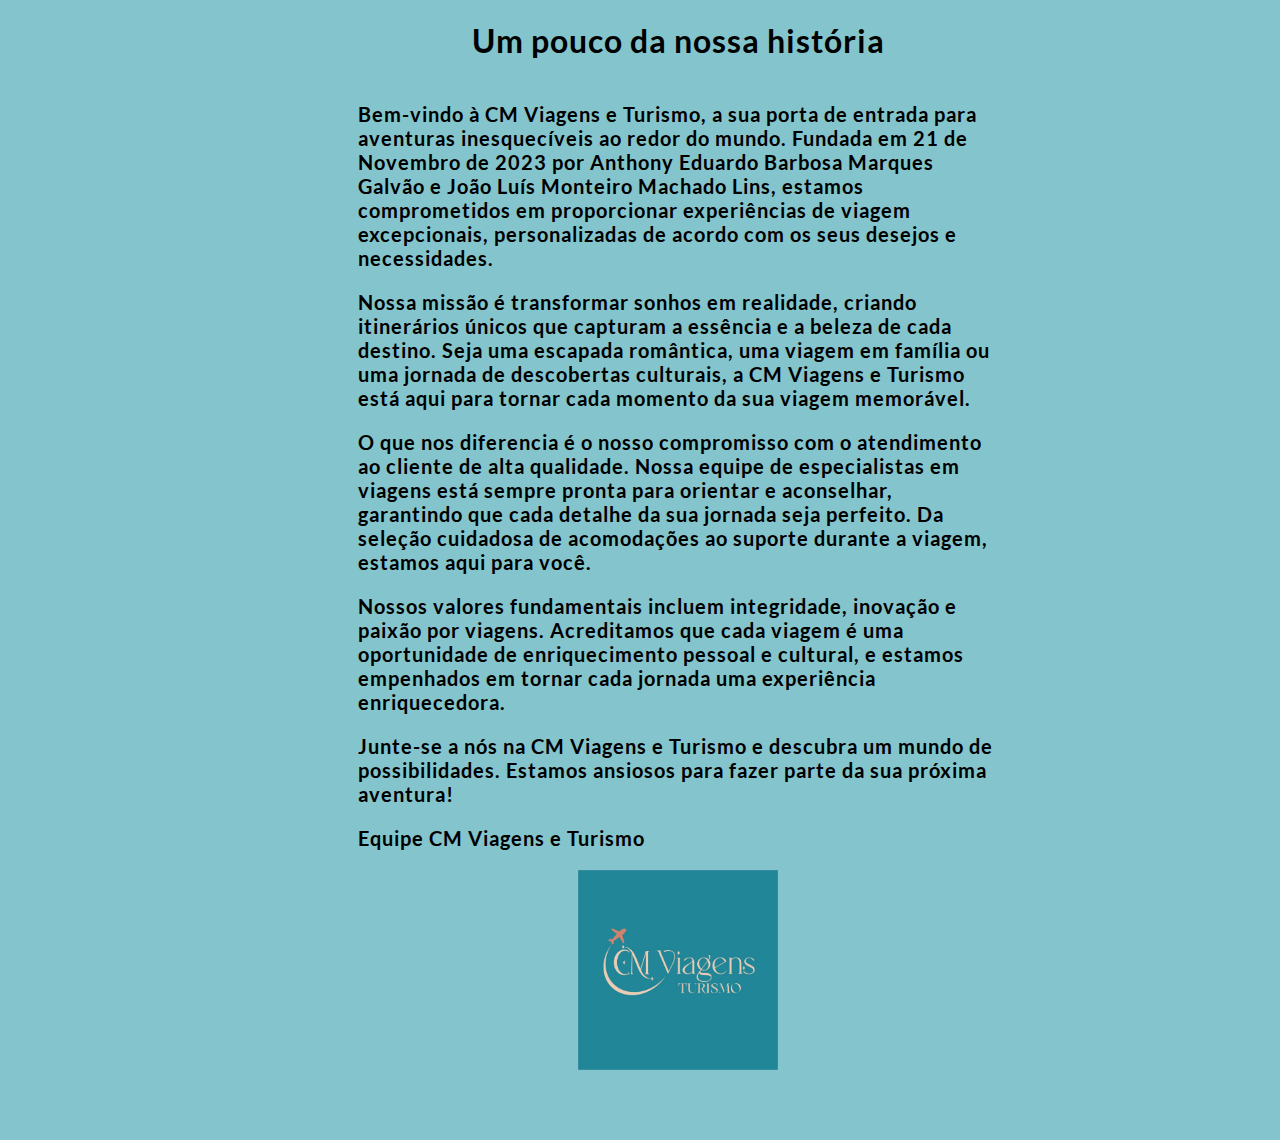
<file: about_us.html>
<!DOCTYPE html>
<html lang="en">
<head>
    <meta charset="UTF-8">
    <meta name="viewport" content="width=device-width, initial-scale=1.0">
    <link rel="stylesheet" href="about_us.css">
    <title>CM Viagens e Turismo - Sobre Nós</title>
</head>
<body>

    <h1>Um pouco da nossa história</h1>

    <div class="paragraph">

  <p>Bem-vindo à CM Viagens e Turismo, a sua porta de entrada para aventuras inesquecíveis ao redor do mundo. Fundada em 21 de Novembro de 2023 por Anthony Eduardo Barbosa Marques Galvão e João Luís Monteiro Machado Lins, estamos comprometidos em proporcionar experiências de viagem excepcionais, personalizadas de acordo com os seus desejos e necessidades.</p>

  <p>Nossa missão é transformar sonhos em realidade, criando itinerários únicos que capturam a essência e a beleza de cada destino. Seja uma escapada romântica, uma viagem em família ou uma jornada de descobertas culturais, a CM Viagens e Turismo está aqui para tornar cada momento da sua viagem memorável.</p>

  <p>O que nos diferencia é o nosso compromisso com o atendimento ao cliente de alta qualidade. Nossa equipe de especialistas em viagens está sempre pronta para orientar e aconselhar, garantindo que cada detalhe da sua jornada seja perfeito. Da seleção cuidadosa de acomodações ao suporte durante a viagem, estamos aqui para você.</p>

  <p>Nossos valores fundamentais incluem integridade, inovação e paixão por viagens. Acreditamos que cada viagem é uma oportunidade de enriquecimento pessoal e cultural, e estamos empenhados em tornar cada jornada uma experiência enriquecedora.</p>

  <p>Junte-se a nós na CM Viagens e Turismo e descubra um mundo de possibilidades. Estamos ansiosos para fazer parte da sua próxima aventura!</p>

  <p>Equipe CM Viagens e Turismo</p>

    </div>

  <img class="logo" src="img/logo.jpg" alt="Logo">

</body>
</html>
</file>
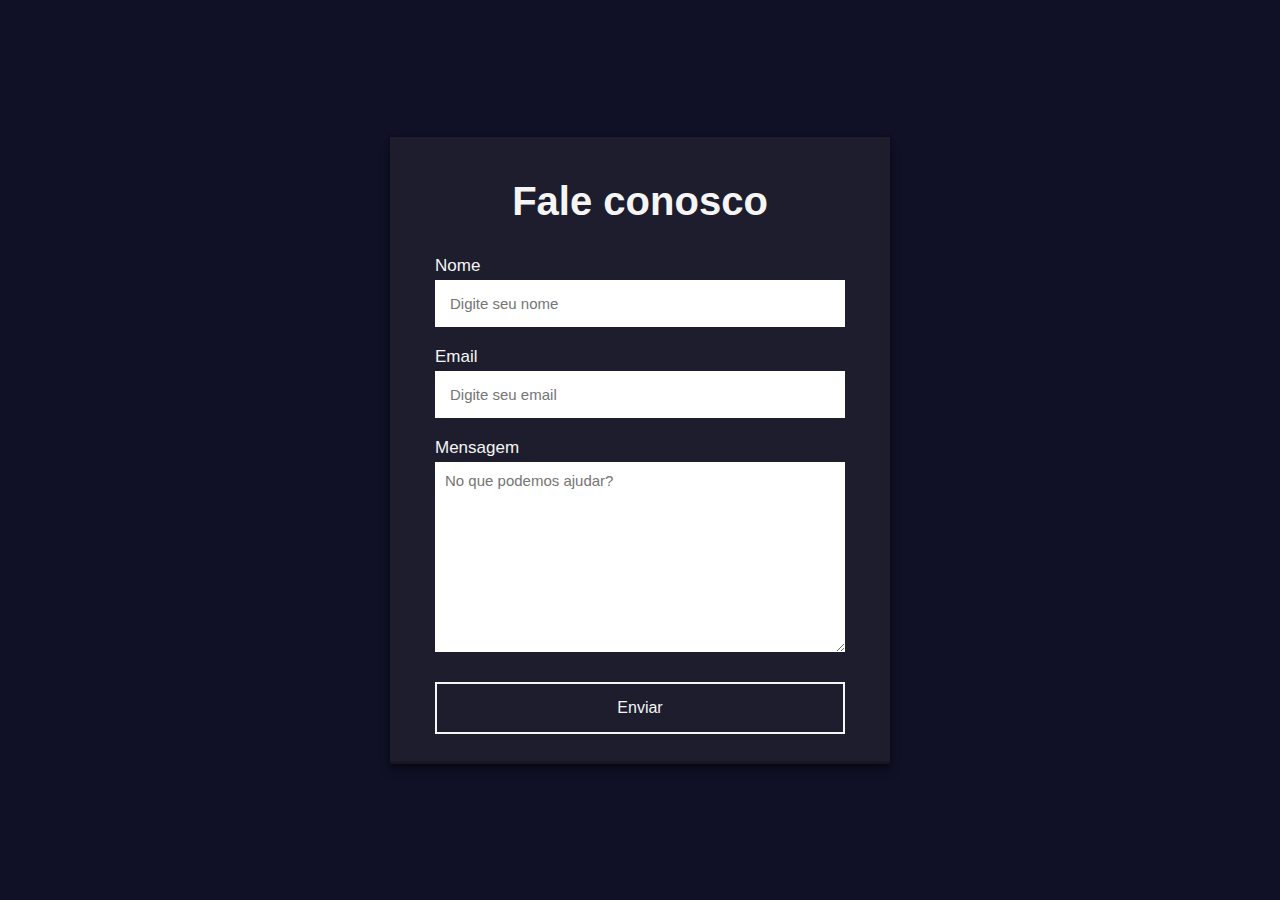
<file: contato.html>
<!DOCTYPE html>
<html lang="pt-BR">
<head>
    <meta charset="UTF-8">
    <meta http-equiv="X-UA-Compatible" content="IE=edge">
    <meta name="viewport" content="width=device-width, initial-scale=1.0">
    <link rel="stylesheet" href="contact.css">
    <title>Formulário</title>
</head>
<body>
    <section>
        <h2>Fale conosco</h2>
        <form action="https://api.staticforms.xyz/submit" method="post">
            <label>Nome</label>
            <input type="text" name="name" placeholder="Digite seu nome" autocomplete="off" required>
            <label>Email</label>
            <input type="email" name="email" placeholder="Digite seu email" autocomplete="off" required>
            <label>Mensagem</label>
            <textarea name="message" cols="30" rows="10" placeholder="No que podemos ajudar?" required></textarea>
            <button type="submit">Enviar</button>

            <input type="hidden" name="accessKey" value="39782207-1093-48c2-82d5-994a6b983ee5">
            <input type="hidden" name="redirectTo" value="http://127.0.0.1:5500/obrigado.html">
        </form>
    </section>
</body>
</html>
</file>
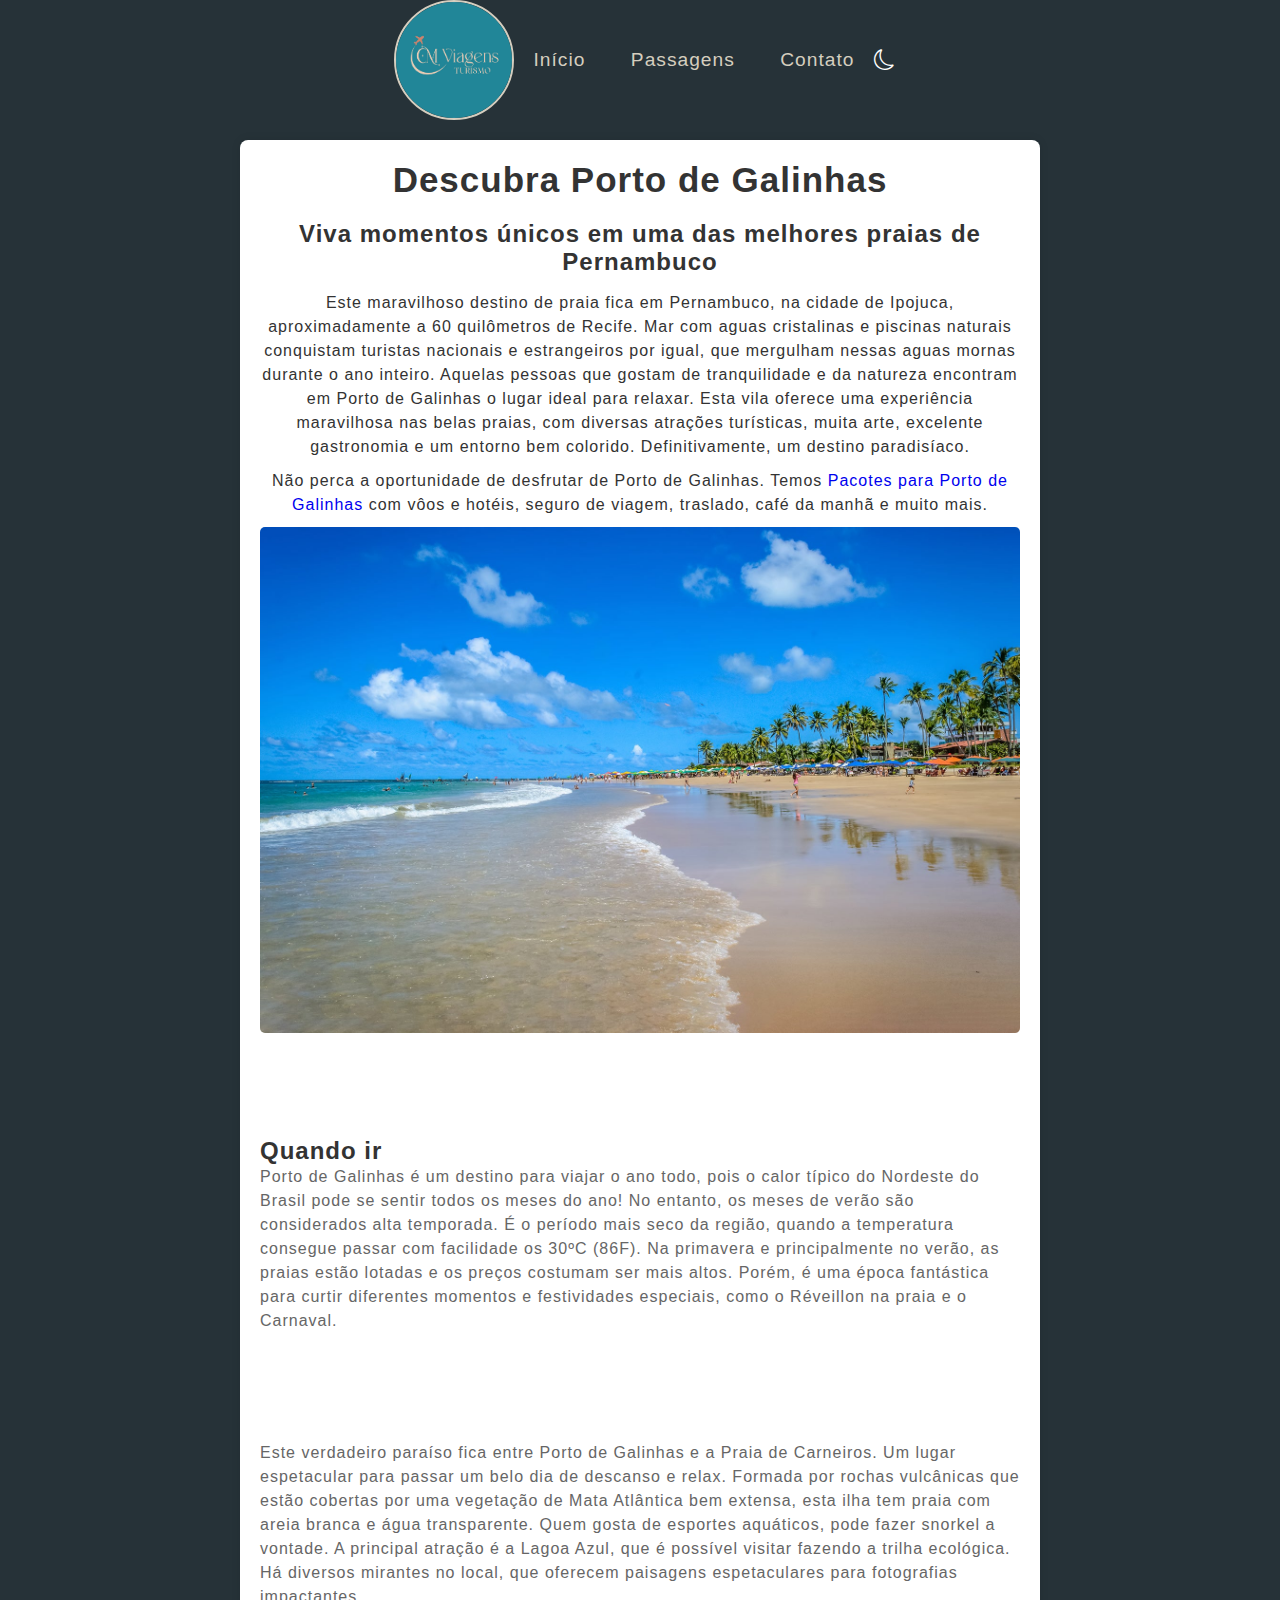
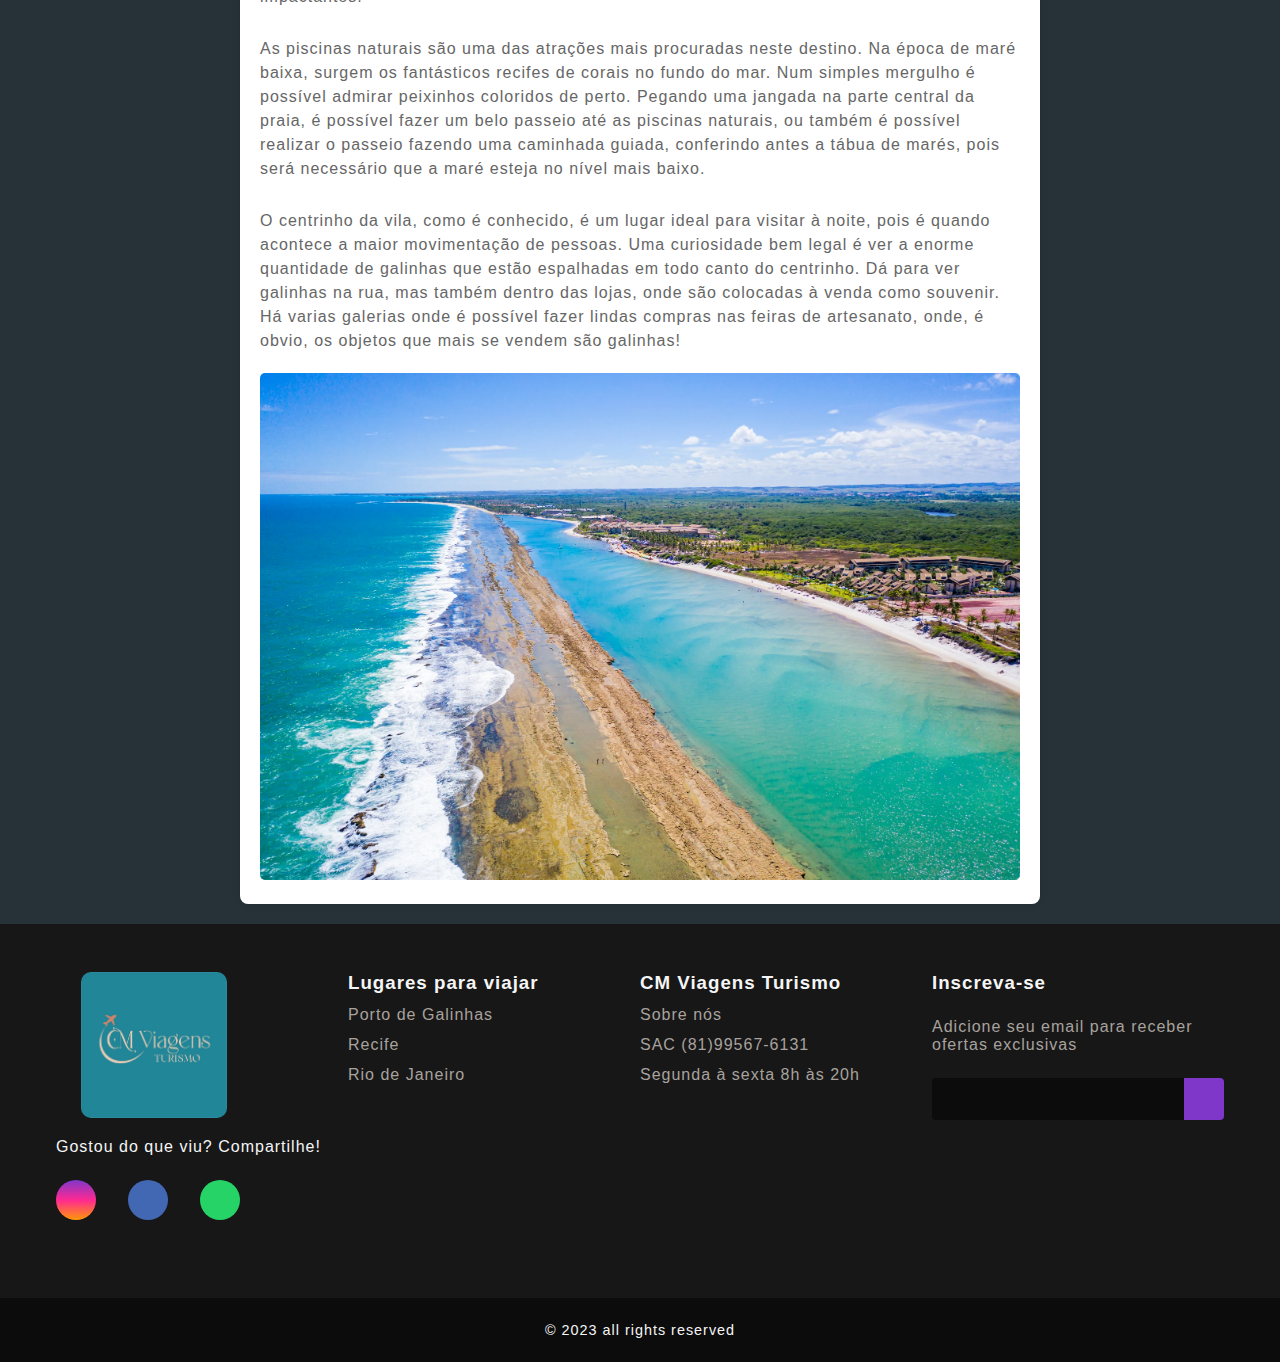
<file: footer-porto_de_galinhas.html>
<!DOCTYPE html>
<html lang="pt-BR">
<head>
    <meta charset="UTF-8">
    <meta name="viewport" content="width=device-width, initial-scale=1.0">
    <link rel="stylesheet" href="footer-pages.css">
    <link rel="stylesheet" href="https://cdnjs.cloudflare.com/ajax/libs/font-awesome/6.4.2/css/all.min.css" integrity="sha512-z3gLpd7yknf1YoNbCzqRKc4qyor8gaKU1qmn+CShxbuBusANI9QpRohGBreCFkKxLhei6S9CQXFEbbKuqLg0DA==" crossorigin="anonymous" referrerpolicy="no-referrer" />
    <link rel="shortcut icon" href="img/favicon-32x32.png" type="image/x-icon">
    <script src="script.js" defer></script>
    <link rel="stylesheet" href="https://cdn.jsdelivr.net/npm/bootstrap-icons@1.11.1/font/bootstrap-icons.css">
    <title>Guia Para Viver o Melhor de Rio de Janeiro</title>
</head>
<body class="dark">

    <header>
    
        <img class="logo" src="./img/logo.jpg" alt="Logo">
    
            <ul>
                <li class="header-list"><a href="index.html" class="header-link" target="_self" rel="next">Início</a></li>
                <li class="header-list"><a href="passagens.html" class="header-link" target="_self" rel="next">Passagens</a></li>
                <li class="header-list"><a href="contato.html" class="header-link" target="_self" rel="next">Contato</a></li>
            </ul>
    
        <div class="dark-mode">
          <input type="checkbox" name="change-theme" id="change-theme"/>

          <label for="change-theme" >
            <i class="bi bi-sun"></i>
            <i class="bi bi-moon"></i>
            <div class="ball"></div>
          
        </div> 
    
      </header>
      <main>
        
        <section class="rio-start-page">

            <h1>Descubra Porto de Galinhas</h1>
            <h2>Viva momentos únicos em uma das melhores praias de Pernambuco</h2>
            <p>Este maravilhoso destino de praia fica em Pernambuco, na cidade de Ipojuca, aproximadamente a 60 quilômetros de Recife. Mar com aguas cristalinas e piscinas naturais conquistam turistas nacionais e estrangeiros por igual, que mergulham nessas aguas mornas durante o ano inteiro. Aquelas pessoas que gostam de tranquilidade e da natureza encontram em Porto de Galinhas o lugar ideal para relaxar. Esta vila oferece uma experiência maravilhosa nas belas praias, com diversas atrações turísticas, muita arte, excelente gastronomia e um entorno bem colorido. Definitivamente, um destino paradisíaco.</p>
            <p>Não perca a oportunidade de desfrutar de Porto de Galinhas. Temos <a href="passagens.html">Pacotes para Porto de Galinhas</a> com vôos e hotéis, seguro de viagem, traslado, café da manhã e muito mais.</p>
            <div class="footer-image-page">
              <img src="img/porto-de-galinhas.jpg" alt="Foto">
            </div>

        </section>

        <section class="rio-mid-page">

          <h1>Recomendações de outros viajantes</h1>
          <div class="recomendations">
            <h2>Quando ir</h2>
            <p>Porto de Galinhas é um destino para viajar o ano todo, pois o calor típico do Nordeste do Brasil pode se sentir todos os meses do ano! No entanto, os meses de verão são considerados alta temporada. É o período mais seco da região, quando a temperatura consegue passar com facilidade os 30ºC (86F). Na primavera e principalmente no verão, as praias estão lotadas e os preços costumam ser mais altos. Porém, é uma época fantástica para curtir diferentes momentos e festividades especiais, como o Réveillon na praia e o Carnaval.</p>
          </div>

        </section>

        <section class="emphasis">

          <h1>Lugares para ir</h1>
          <h2>Ilha de Santo Aleixo</h2>
          <p>Este verdadeiro paraíso fica entre Porto de Galinhas e a Praia de Carneiros. Um lugar espetacular para passar um belo dia de descanso e relax. Formada por rochas vulcânicas que estão cobertas por uma vegetação de Mata Atlântica bem extensa, esta ilha tem praia com areia branca e água transparente. Quem gosta de esportes aquáticos, pode fazer snorkel a vontade. A principal atração é a Lagoa Azul, que é possível visitar fazendo a trilha ecológica. Há diversos mirantes no local, que oferecem paisagens espetaculares para fotografias impactantes.</p>
          <h2>Piscinas naturais</h2>
          <p>As piscinas naturais são uma das atrações mais procuradas neste destino. Na época de maré baixa, surgem os fantásticos recifes de corais no fundo do mar. Num simples mergulho é possível admirar peixinhos coloridos de perto. Pegando uma jangada na parte central da praia, é possível fazer um belo passeio até as piscinas naturais, ou também é possível realizar o passeio fazendo uma caminhada guiada, conferindo antes a tábua de marés, pois será necessário que a maré esteja no nível mais baixo.</p>
          <h2>Centro de Porto de Galinhas</h2>
          <p>O centrinho da vila, como é conhecido, é um lugar ideal para visitar à noite, pois é quando acontece a maior movimentação de pessoas. Uma curiosidade bem legal é ver a enorme quantidade de galinhas que estão espalhadas em todo canto do centrinho. Dá para ver galinhas na rua, mas também dentro das lojas, onde são colocadas à venda como souvenir. Há varias galerias onde é possível fazer lindas compras nas feiras de artesanato, onde, é obvio, os objetos que mais se vendem são galinhas!</p>
          <div class="party-image">
            <img src="img/porto-de-galinhas 2.webp" alt="Foto">
          </div>
          
        </section>

      </main>

      <footer>

        <div id="footer-content">
    
          <div id="footer-contacts">
            <img id="footer-logo" src="img/logo.jpg" alt="Logo">
            <p>Gostou do que viu? Compartilhe!</p>
    
            <div id="footer-social-media">
    
              <a href="https://www.instagram.com/?url=http://127.0.0.1:5500/index.html" target="_blank" class="footer-link" id="instagram">
                <i class="fa-brands fa-instagram"></i>
              </a>
    
              <a href="https://www.facebook.com/sharer/sharer.php?u=http://127.0.0.1:5500/index.html" target="_blank" class="footer-link" id="facebook">
                <i class="fa-brands fa-facebook-f"></i>
              </a>
    
              <a href="https://wa.me/?text=Título_do_seu_artigo%20http://127.0.0.1:5500/index.html" target="_blank" class="footer-link" id="whatsapp">
                <i class="fa-brands fa-whatsapp"></i>
              </a>
    
            </div>
    
          </div>
    
          <ul class="footer-list">
    
            <li>
              <h3>Lugares para viajar</h3>
            </li>
    
            <li>
              <a href="footer-porto_de_galinhas.html" class="footer-link">Porto de Galinhas</a>
            </li>
    
            <li>
              <a href="footer-recife.html" class="footer-link">Recife</a>
            </li>
    
            <li>
              <a href="footer-rio.html" class="footer-link">Rio de Janeiro</a>
            </li>
    
          </ul>
    
          <ul class="footer-list">
    
            <li>
              <h3>CM Viagens Turismo</h3>
            </li>
    
            <li>
              <a href="about_us.html" class="footer-link">Sobre nós</a>
            </li>
    
            <li>
              <p class="footer-paragraph">SAC (81)99567-6131</p>
            </li>
    
            <li>
               <p class="footer-paragraph">Segunda à sexta 8h às 20h</p>
            </li>
    
            <div>
    
              <iframe src="https://www.google.com/maps/embed?pb=!1m18!1m12!1m3!1d3948.0863536806996!2d-35.957447290420525!3d-8.29420509451324!2m3!1f0!2f0!3f0!3m2!1i1024!2i768!4f13.1!3m3!1m2!1s0x7a98be8cf3157dd%3A0x98a0a3ecad4be817!2sCentro%20Universit%C3%A1rio%20UniFavip%20-%20Wyden%20-%20Entrada%20Principal!5e0!3m2!1spt-BR!2sbr!4v1700421255673!5m2!1spt-BR!2sbr" width="200" height="150" style="border:0;" allowfullscreen="" loading="lazy" referrerpolicy="no-referrer-when-downgrade"></iframe>
    
            </div>
    
          </ul>
    
          
          
          <div id="footer-subscribe">
            
            <h3>Inscreva-se</h3>
    
            <p>Adicione seu email para receber ofertas exclusivas</p>
    
            <div id="input-group">
    
              <input type="email" id="email">
              <button onclick="enviarEmail()">
                <i class="fa-regular fa-envelope"></i>
              </button>
    
            </div>
    
           </div>
           
        </div>
    
        <div id="footer-copyright">
          &#169
          2023 all rights reserved
        </div>
    
      </footer>
    
    </body>

</body>
</html>
</file>
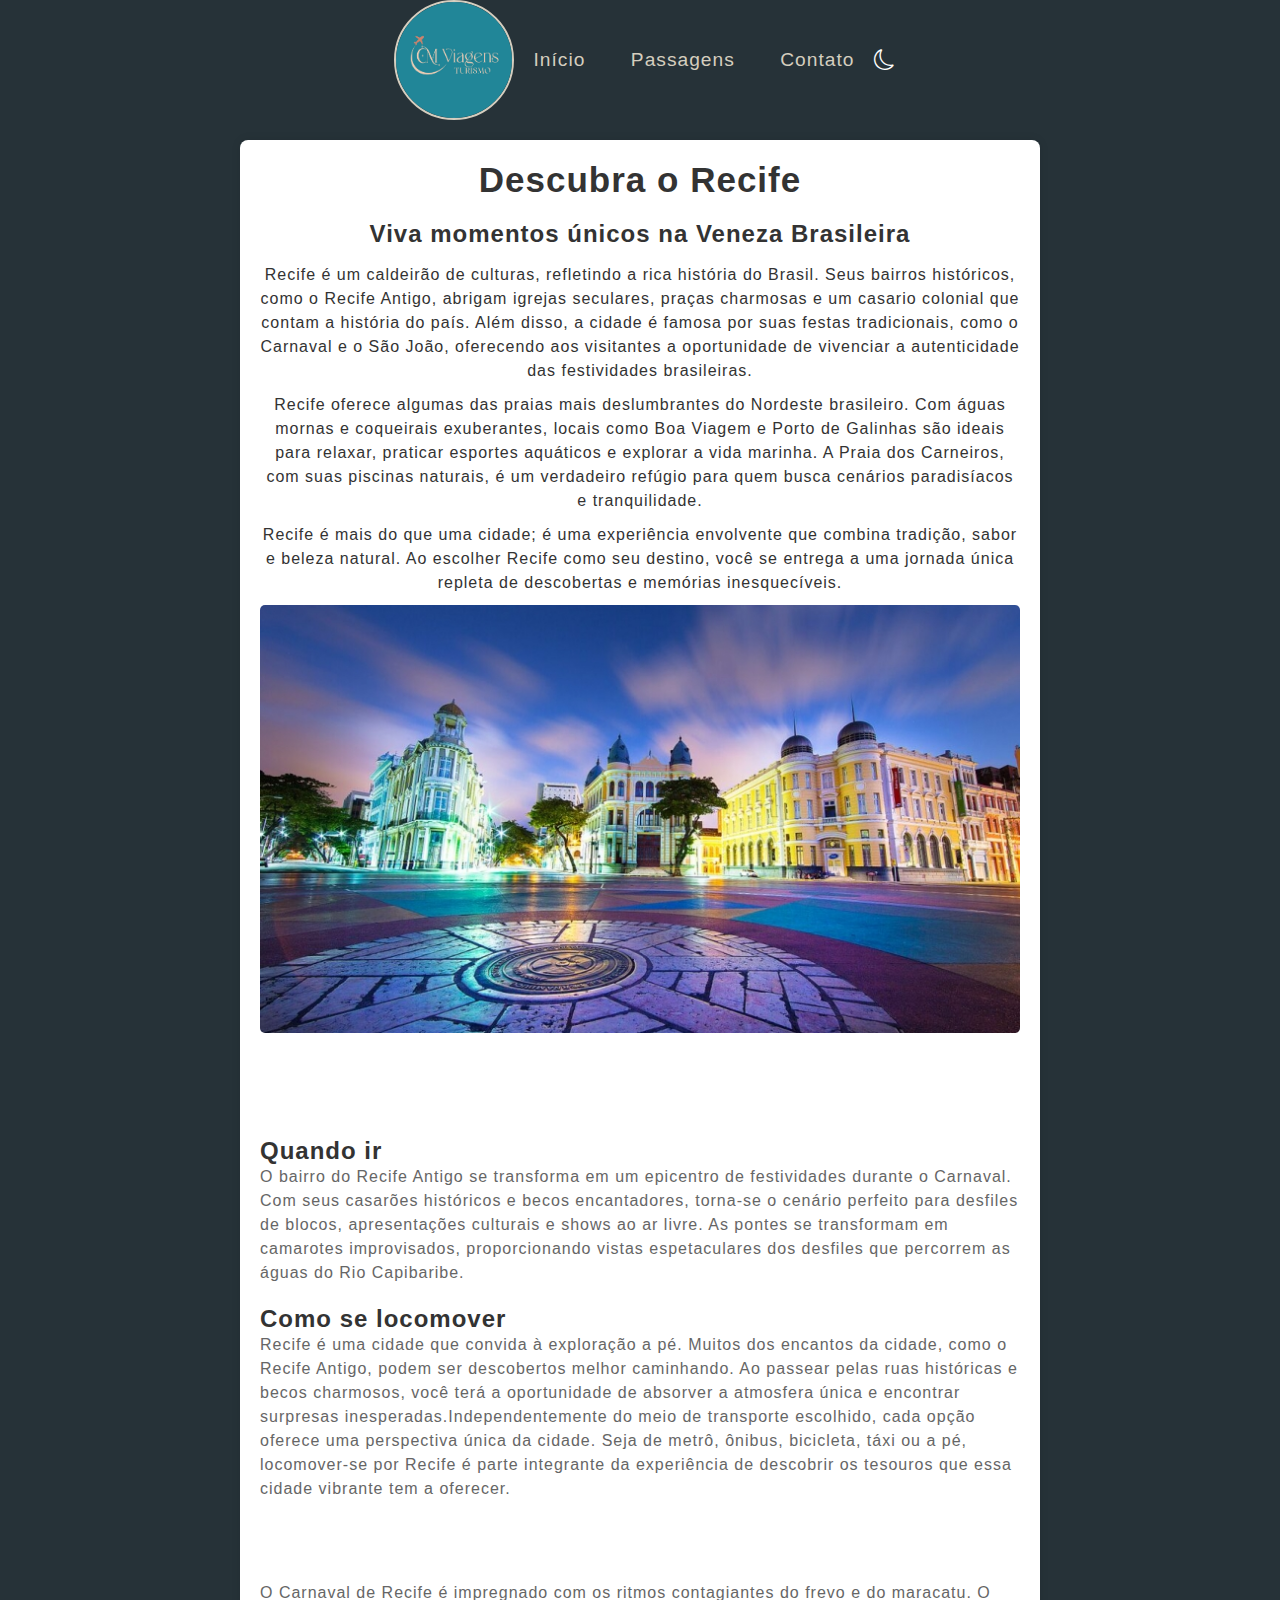
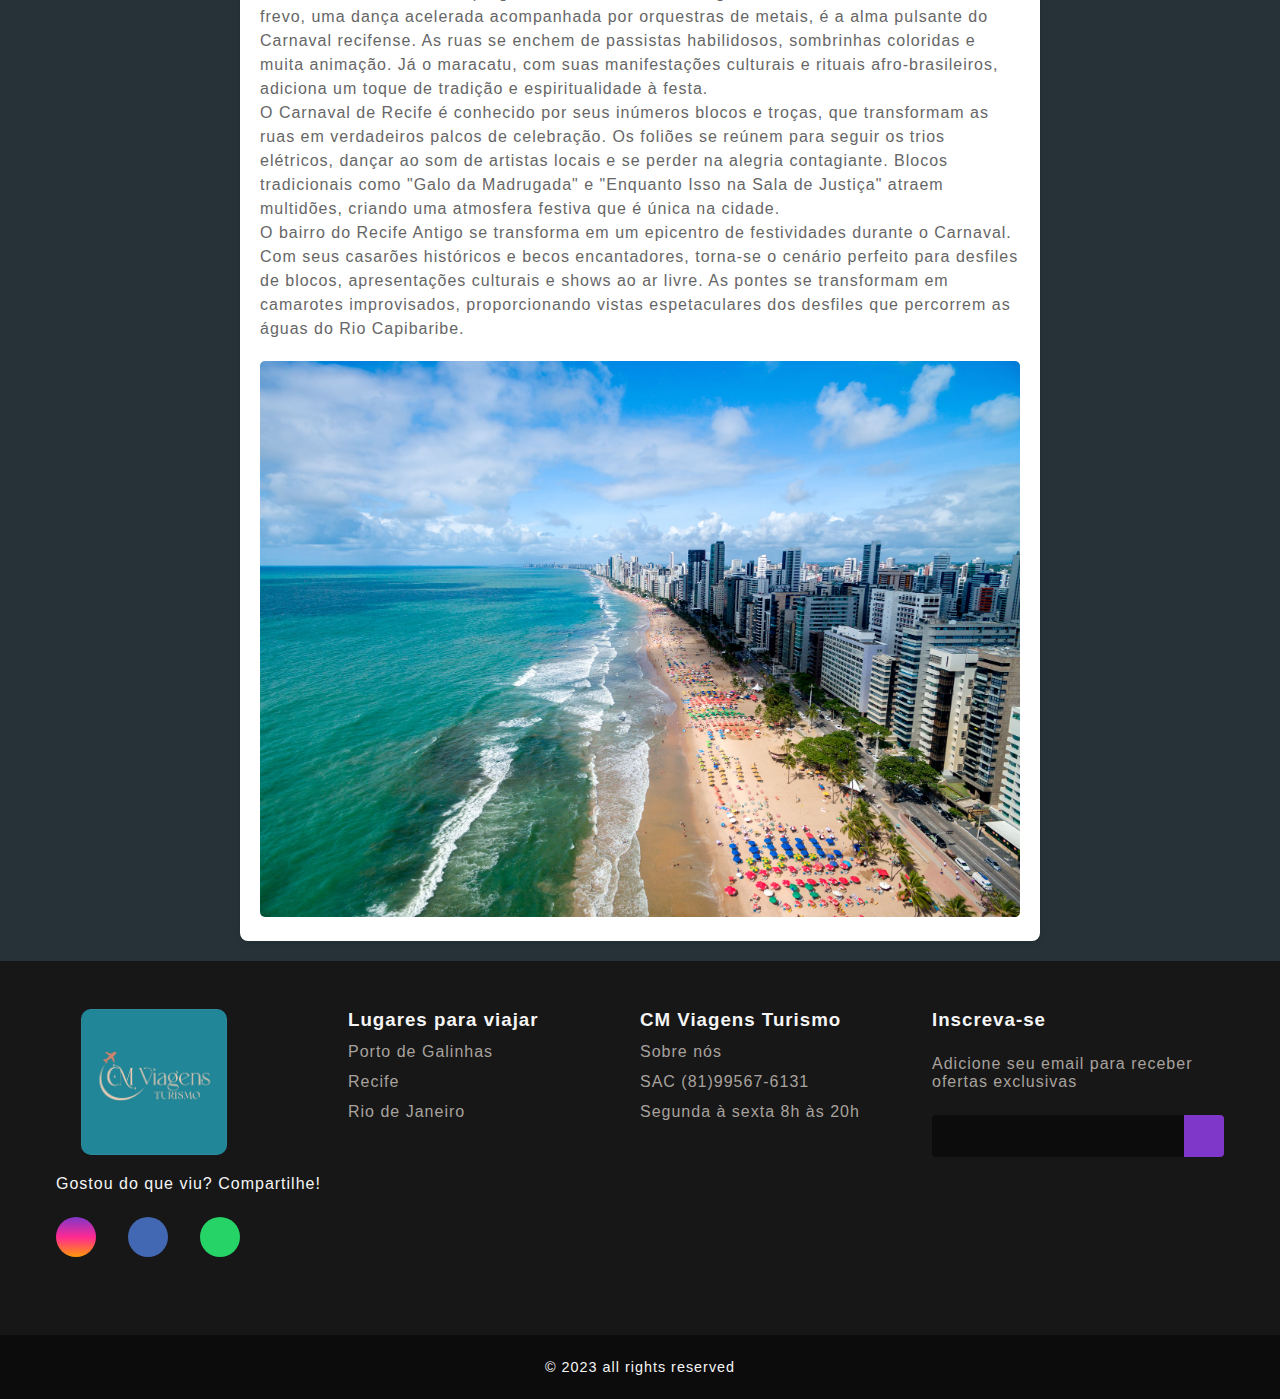
<file: footer-recife.html>
<!DOCTYPE html>
<html lang="pt-BR">
<head>
    <meta charset="UTF-8">
    <meta name="viewport" content="width=device-width, initial-scale=1.0">
    <link rel="stylesheet" href="footer-pages.css">
    <link rel="stylesheet" href="https://cdnjs.cloudflare.com/ajax/libs/font-awesome/6.4.2/css/all.min.css" integrity="sha512-z3gLpd7yknf1YoNbCzqRKc4qyor8gaKU1qmn+CShxbuBusANI9QpRohGBreCFkKxLhei6S9CQXFEbbKuqLg0DA==" crossorigin="anonymous" referrerpolicy="no-referrer" />
    <link rel="shortcut icon" href="img/favicon-32x32.png" type="image/x-icon">
    <script src="script.js" defer></script>
    <link rel="stylesheet" href="https://cdn.jsdelivr.net/npm/bootstrap-icons@1.11.1/font/bootstrap-icons.css">
    <title>Guia Para Viver o Melhor de Rio de Janeiro</title>
</head>
<body class="dark">

    <header>
    
        <img class="logo" src="./img/logo.jpg" alt="Logo">
    
            <ul>
                <li class="header-list"><a href="index.html" class="header-link" target="_self" rel="next">Início</a></li>
                <li class="header-list"><a href="passagens.html" class="header-link" target="_self" rel="next">Passagens</a></li>
                <li class="header-list"><a href="contato.html" class="header-link" target="_self" rel="next">Contato</a></li>
            </ul>
    
        <div>
          <input type="checkbox" name="change-theme" id="change-theme"/>

          <label for="change-theme" >
            <i class="bi bi-sun"></i>
            <i class="bi bi-moon"></i>
            <div class="ball"></div>
          
        </div> 
    
      </header>
      <main>
        
        <section class="rio-start-page">

            <h1>Descubra o Recife</h1>
            <h2>Viva momentos únicos na Veneza Brasileira</h2>
            <p>Recife é um caldeirão de culturas, refletindo a rica história do Brasil. Seus bairros históricos, como o Recife Antigo, abrigam igrejas seculares, praças charmosas e um casario colonial que contam a história do país. Além disso, a cidade é famosa por suas festas tradicionais, como o Carnaval e o São João, oferecendo aos visitantes a oportunidade de vivenciar a autenticidade das festividades brasileiras.</p>
            <p>Recife oferece algumas das praias mais deslumbrantes do Nordeste brasileiro. Com águas mornas e coqueirais exuberantes, locais como Boa Viagem e Porto de Galinhas são ideais para relaxar, praticar esportes aquáticos e explorar a vida marinha. A Praia dos Carneiros, com suas piscinas naturais, é um verdadeiro refúgio para quem busca cenários paradisíacos e tranquilidade.</p>
            <p>Recife é mais do que uma cidade; é uma experiência envolvente que combina tradição, sabor e beleza natural. Ao escolher Recife como seu destino, você se entrega a uma jornada única repleta de descobertas e memórias inesquecíveis.</p>
            
            <div class="footer-image-page">
              <img src="img/recife 1.jpg" alt="Foto">
            </div>

        </section>

        <section class="rio-mid-page">

          <h1>Recomendações de outros viajantes</h1>
          <div class="recomendations">
            <h2>Quando ir</h2>
            <p>O bairro do Recife Antigo se transforma em um epicentro de festividades durante o Carnaval. Com seus casarões históricos e becos encantadores, torna-se o cenário perfeito para desfiles de blocos, apresentações culturais e shows ao ar livre. As pontes se transformam em camarotes improvisados, proporcionando vistas espetaculares dos desfiles que percorrem as águas do Rio Capibaribe.</p>
          </div>
          <div class="recomendations">
            <h2>Como se locomover</h2>
            <p>Recife é uma cidade que convida à exploração a pé. Muitos dos encantos da cidade, como o Recife Antigo, podem ser descobertos melhor caminhando. Ao passear pelas ruas históricas e becos charmosos, você terá a oportunidade de absorver a atmosfera única e encontrar surpresas inesperadas.Independentemente do meio de transporte escolhido, cada opção oferece uma perspectiva única da cidade. Seja de metrô, ônibus, bicicleta, táxi ou a pé, locomover-se por Recife é parte integrante da experiência de descobrir os tesouros que essa cidade vibrante tem a oferecer.</p>
          </div>

        </section>

        <section class="emphasis">

          <h1>Em fevereiro, tem Carnaval!</h1>
          <p>O Carnaval de Recife é impregnado com os ritmos contagiantes do frevo e do maracatu. O frevo, uma dança acelerada acompanhada por orquestras de metais, é a alma pulsante do Carnaval recifense. As ruas se enchem de passistas habilidosos, sombrinhas coloridas e muita animação. Já o maracatu, com suas manifestações culturais e rituais afro-brasileiros, adiciona um toque de tradição e espiritualidade à festa.</p>
          <p>O Carnaval de Recife é conhecido por seus inúmeros blocos e troças, que transformam as ruas em verdadeiros palcos de celebração. Os foliões se reúnem para seguir os trios elétricos, dançar ao som de artistas locais e se perder na alegria contagiante. Blocos tradicionais como "Galo da Madrugada" e "Enquanto Isso na Sala de Justiça" atraem multidões, criando uma atmosfera festiva que é única na cidade.</p>
          <p>O bairro do Recife Antigo se transforma em um epicentro de festividades durante o Carnaval. Com seus casarões históricos e becos encantadores, torna-se o cenário perfeito para desfiles de blocos, apresentações culturais e shows ao ar livre. As pontes se transformam em camarotes improvisados, proporcionando vistas espetaculares dos desfiles que percorrem as águas do Rio Capibaribe.</p>
          
          <div class="party-image">
            <img src="img/recife 2.jpg" alt="Foto">
          </div>

        </section>

      </main>

      <footer>

        <div id="footer-content">
    
          <div id="footer-contacts">
            <img id="footer-logo" src="img/logo.jpg" alt="Logo">
            <p>Gostou do que viu? Compartilhe!</p>
    
            <div id="footer-social-media">
    
              <a href="https://www.instagram.com/?url=http://127.0.0.1:5500/index.html" target="_blank" class="footer-link" id="instagram">
                <i class="fa-brands fa-instagram"></i>
              </a>
    
              <a href="https://www.facebook.com/sharer/sharer.php?u=http://127.0.0.1:5500/index.html" target="_blank" class="footer-link" id="facebook">
                <i class="fa-brands fa-facebook-f"></i>
              </a>
    
              <a href="https://wa.me/?text=Título_do_seu_artigo%20http://127.0.0.1:5500/index.html" target="_blank" class="footer-link" id="whatsapp">
                <i class="fa-brands fa-whatsapp"></i>
              </a>
    
            </div>
    
          </div>
    
          <ul class="footer-list">
    
            <li>
              <h3>Lugares para viajar</h3>
            </li>
    
            <li>
              <a href="footer-porto_de_galinhas.html" class="footer-link">Porto de Galinhas</a>
            </li>
    
            <li>
              <a href="footer-recife.html" class="footer-link">Recife</a>
            </li>
    
            <li>
              <a href="footer-rio.html" class="footer-link">Rio de Janeiro</a>
            </li>
    
          </ul>
    
          <ul class="footer-list">
    
            <li>
              <h3>CM Viagens Turismo</h3>
            </li>
    
            <li>
              <a href="about_us.html" class="footer-link">Sobre nós</a>
            </li>
    
            <li>
              <p class="footer-paragraph">SAC (81)99567-6131</p>
            </li>
    
            <li>
               <p class="footer-paragraph">Segunda à sexta 8h às 20h</p>
            </li>
    
            <div>
    
              <iframe src="https://www.google.com/maps/embed?pb=!1m18!1m12!1m3!1d3948.0863536806996!2d-35.957447290420525!3d-8.29420509451324!2m3!1f0!2f0!3f0!3m2!1i1024!2i768!4f13.1!3m3!1m2!1s0x7a98be8cf3157dd%3A0x98a0a3ecad4be817!2sCentro%20Universit%C3%A1rio%20UniFavip%20-%20Wyden%20-%20Entrada%20Principal!5e0!3m2!1spt-BR!2sbr!4v1700421255673!5m2!1spt-BR!2sbr" width="200" height="150" style="border:0;" allowfullscreen="" loading="lazy" referrerpolicy="no-referrer-when-downgrade"></iframe>
    
            </div>
    
          </ul>
    
          
          
          <div id="footer-subscribe">
            
            <h3>Inscreva-se</h3>
    
            <p>Adicione seu email para receber ofertas exclusivas</p>
    
            <div id="input-group">
    
              <input type="email" id="email">
              <button onclick="enviarEmail()">
                <i class="fa-regular fa-envelope"></i>
              </button>
    
            </div>
    
           </div>
           
        </div>
    
        <div id="footer-copyright">
          &#169
          2023 all rights reserved
        </div>
    
      </footer>
    
    </body>

</body>
</html>
</file>
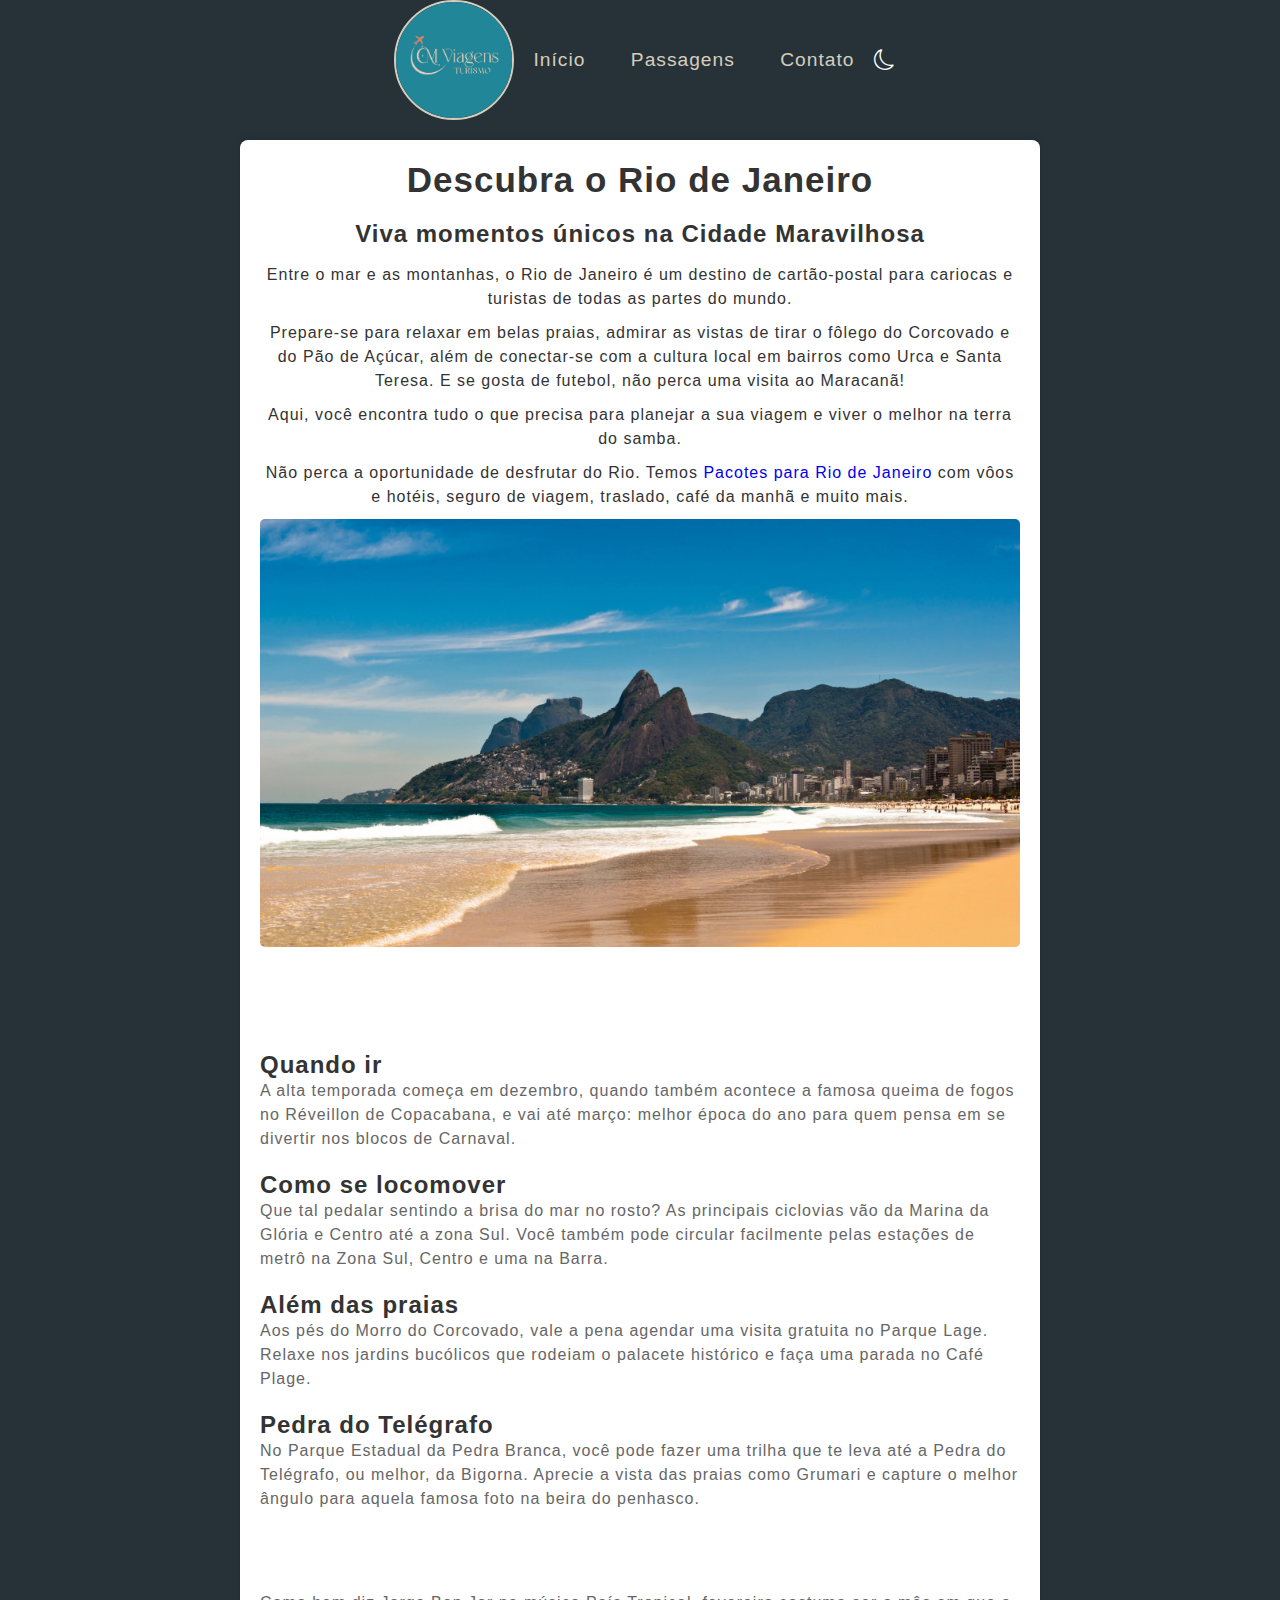
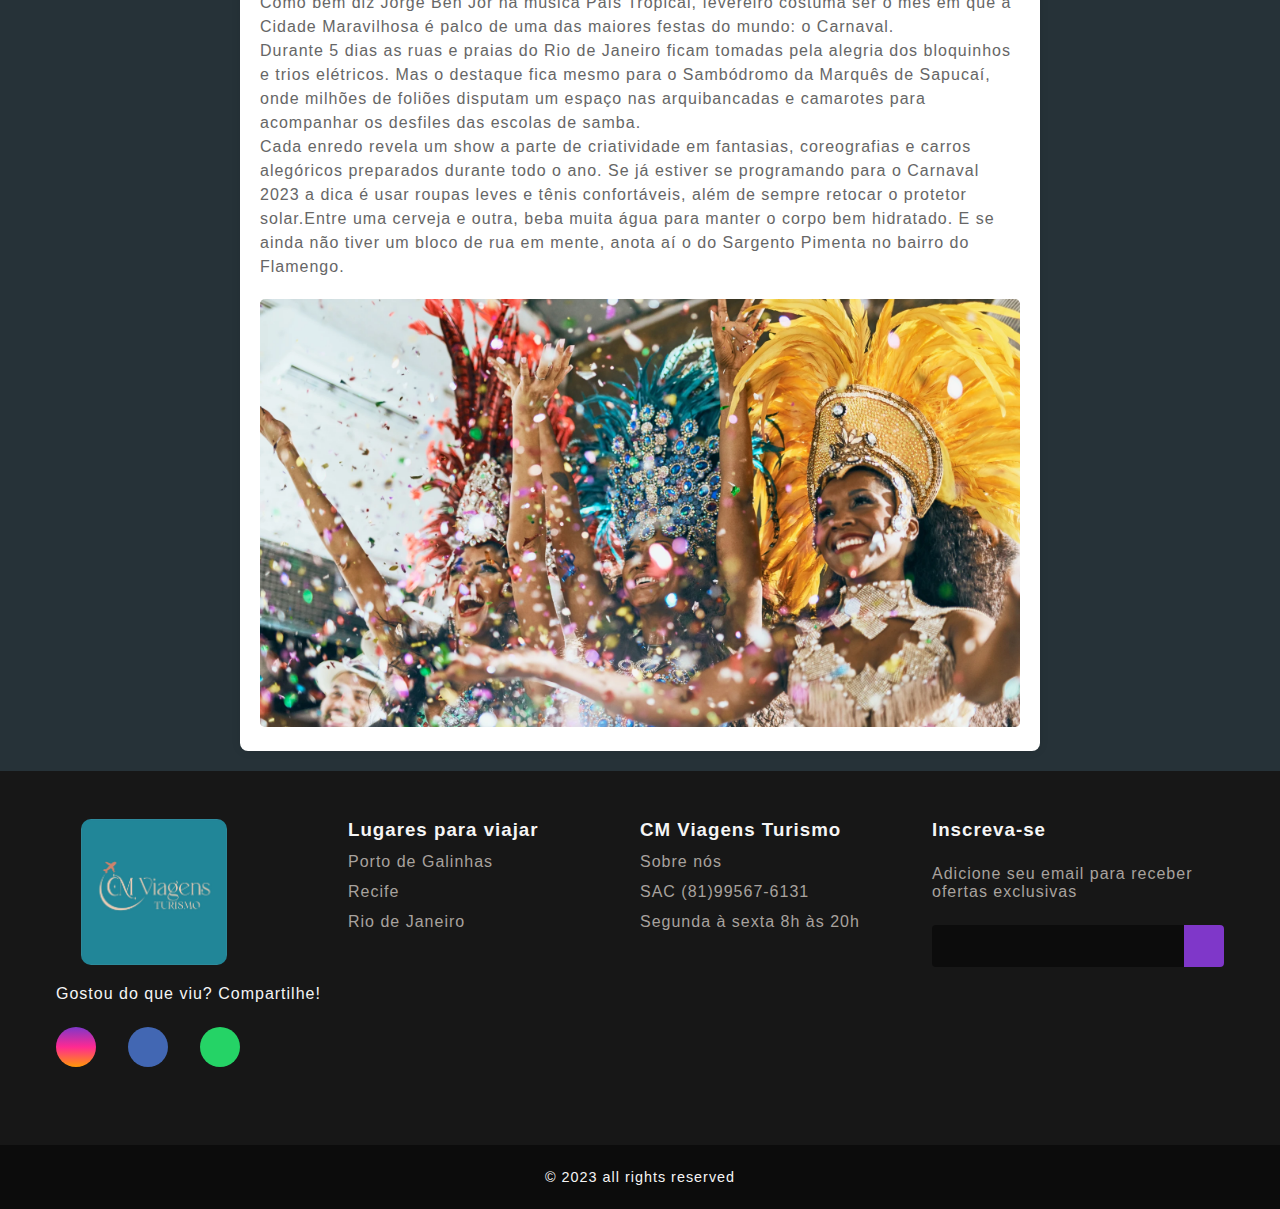
<file: footer-rio.html>
<!DOCTYPE html>
<html lang="pt-BR">
<head>
    <meta charset="UTF-8">
    <meta name="viewport" content="width=device-width, initial-scale=1.0">
    <link rel="stylesheet" href="footer-pages.css">
    <link rel="stylesheet" href="https://cdnjs.cloudflare.com/ajax/libs/font-awesome/6.4.2/css/all.min.css" integrity="sha512-z3gLpd7yknf1YoNbCzqRKc4qyor8gaKU1qmn+CShxbuBusANI9QpRohGBreCFkKxLhei6S9CQXFEbbKuqLg0DA==" crossorigin="anonymous" referrerpolicy="no-referrer" />
    <link rel="shortcut icon" href="img/favicon-32x32.png" type="image/x-icon">
    <script src="script.js" defer></script>
    <link rel="stylesheet" href="https://cdn.jsdelivr.net/npm/bootstrap-icons@1.11.1/font/bootstrap-icons.css">
    
    <title>Guia Para Viver o Melhor de Rio de Janeiro</title>
</head>
<body class="dark">

    <header>
    
        <img class="logo" src="./img/logo.jpg" alt="Logo">
    
            <ul>
                <li class="header-list"><a href="index.html" class="header-link" target="_self" rel="next">Início</a></li>
                <li class="header-list"><a href="passagens.html" class="header-link" target="_self" rel="next">Passagens</a></li>
                <li class="header-list"><a href="contato.html" class="header-link" target="_self" rel="next">Contato</a></li>
            </ul>
    
        <div>   
          
    
          <input type="checkbox" name="change-theme" id="change-theme"/>

          <label for="change-theme" >
            <i class="bi bi-sun"></i>
            <i class="bi bi-moon"></i>
            <div class="ball"></div>
          </label>
    
        </div> 
    
      </header>
      <main>
        
        <section class="rio-start-page">

            <h1>Descubra o Rio de Janeiro</h1>
            <h2>Viva momentos únicos na Cidade Maravilhosa</h2>
            <p>Entre o mar e as montanhas, o Rio de Janeiro é um destino de cartão-postal para cariocas e turistas de todas as partes do mundo.</p>
            <p>Prepare-se para relaxar em belas praias, admirar as vistas de tirar o fôlego do Corcovado e do Pão de Açúcar, além de conectar-se com a cultura local em bairros como Urca e Santa Teresa. E se gosta de futebol, não perca uma visita ao Maracanã!</p>
            <p>Aqui, você encontra tudo o que precisa para planejar a sua viagem e viver o melhor na terra do samba.</p>
            <p>Não perca a oportunidade de desfrutar do Rio. Temos <a href="passagens.html">Pacotes para Rio de Janeiro</a> com vôos e hotéis, seguro de viagem, traslado, café da manhã e muito mais.</p>
            <div class="footer-image-page">
              <img src="img/rio-img.webp" alt="Foto">
            </div>

        </section>

        <section class="rio-mid-page">

          <h1>Recomendações de outros viajantes</h1>
          <div class="recomendations">
            <h2>Quando ir</h2>
            <p>A alta temporada começa em dezembro, quando também acontece a famosa queima de fogos no Réveillon de Copacabana, e vai até março: melhor época do ano para quem pensa em se divertir nos blocos de Carnaval.</p>
          </div>
          <div class="recomendations">
            <h2>Como se locomover</h2>
            <p>Que tal pedalar sentindo a brisa do mar no rosto? As principais ciclovias vão da Marina da Glória e Centro até a zona Sul. 
              Você também pode circular facilmente pelas estações de metrô na Zona Sul, Centro e uma na Barra.</p>
          </div>
          <div class="recomendations">
            <h2>Além das praias</h2>
            <p>Aos pés do Morro do Corcovado, vale a pena agendar uma visita gratuita no Parque Lage. Relaxe nos jardins bucólicos que rodeiam o palacete histórico e faça uma parada no Café Plage.</p>
          </div>
          <div class="recomendations">
            <h2>Pedra do Telégrafo</h2>
            <p>No Parque Estadual da Pedra Branca, você pode fazer uma trilha que te leva até a Pedra do Telégrafo, ou melhor, da Bigorna. Aprecie a vista das praias como Grumari e capture o melhor ângulo para aquela famosa foto na beira do penhasco. </p>
          </div>

        </section>

        <section class="emphasis">

          <h1>Em fevereiro, tem Carnaval!</h1>
          <p>Como bem diz Jorge Ben Jor na música País Tropical, fevereiro costuma ser o mês em que a Cidade Maravilhosa é palco de uma das maiores festas do mundo: o Carnaval.</p>
          <p>Durante 5 dias as ruas e praias do Rio de Janeiro ficam tomadas pela alegria dos bloquinhos e trios elétricos. Mas o destaque fica mesmo para o Sambódromo da Marquês de Sapucaí, onde milhões de foliões disputam um espaço nas arquibancadas e camarotes para acompanhar os desfiles das escolas de samba.</p>
          <p>Cada enredo revela um show a parte de criatividade em fantasias, coreografias e carros alegóricos preparados durante todo o ano. Se já estiver se programando para o Carnaval 2023 a dica é usar roupas leves e tênis confortáveis, além de sempre retocar o protetor solar.Entre uma cerveja e outra, beba muita água para manter o corpo bem hidratado. E se ainda não tiver um bloco de rua em mente, anota aí o do Sargento Pimenta no bairro do Flamengo.</p>
          <div class="party-image">
            <img src="img/party-img.webp" alt="Foto">
          </div>
          
        </section>

      </main>

      <footer>

        <div id="footer-content">
    
          <div id="footer-contacts">
            <img id="footer-logo" src="img/logo.jpg" alt="Logo">
            <p>Gostou do que viu? Compartilhe!</p>
    
            <div id="footer-social-media">
    
              <a href="https://www.instagram.com/?url=http://127.0.0.1:5500/index.html" target="_blank" class="footer-link" id="instagram">
                <i class="fa-brands fa-instagram"></i>
              </a>
    
              <a href="https://www.facebook.com/sharer/sharer.php?u=http://127.0.0.1:5500/index.html" target="_blank" class="footer-link" id="facebook">
                <i class="fa-brands fa-facebook-f"></i>
              </a>
    
              <a href="https://wa.me/?text=Título_do_seu_artigo%20http://127.0.0.1:5500/index.html" target="_blank" class="footer-link" id="whatsapp">
                <i class="fa-brands fa-whatsapp"></i>
              </a>
    
            </div>
    
          </div>
    
          <ul class="footer-list">
    
            <li>
              <h3>Lugares para viajar</h3>
            </li>
    
            <li>
              <a href="footer-porto_de_galinhas.html" class="footer-link">Porto de Galinhas</a>
            </li>
    
            <li>
              <a href="footer-recife.html" class="footer-link">Recife</a>
            </li>
    
            <li>
              <a href="footer-rio.html" class="footer-link">Rio de Janeiro</a>
            </li>
    
          </ul>
    
          <ul class="footer-list">
    
            <li>
              <h3>CM Viagens Turismo</h3>
            </li>
    
            <li>
              <a href="about_us.html" class="footer-link">Sobre nós</a>
            </li>
    
            <li>
              <p class="footer-paragraph">SAC (81)99567-6131</p>
            </li>
    
            <li>
               <p class="footer-paragraph">Segunda à sexta 8h às 20h</p>
            </li>
    
            <div>
    
              <iframe src="https://www.google.com/maps/embed?pb=!1m18!1m12!1m3!1d3948.0863536806996!2d-35.957447290420525!3d-8.29420509451324!2m3!1f0!2f0!3f0!3m2!1i1024!2i768!4f13.1!3m3!1m2!1s0x7a98be8cf3157dd%3A0x98a0a3ecad4be817!2sCentro%20Universit%C3%A1rio%20UniFavip%20-%20Wyden%20-%20Entrada%20Principal!5e0!3m2!1spt-BR!2sbr!4v1700421255673!5m2!1spt-BR!2sbr" width="200" height="150" style="border:0;" allowfullscreen="" loading="lazy" referrerpolicy="no-referrer-when-downgrade"></iframe>
    
            </div>
    
          </ul>
    
          
          
          <div id="footer-subscribe">
            
            <h3>Inscreva-se</h3>
    
            <p>Adicione seu email para receber ofertas exclusivas</p>
    
            <div id="input-group">
    
              <input type="email" id="email">
              <button onclick="enviarEmail()">
                <i class="fa-regular fa-envelope"></i>
              </button>
    
            </div>
    
           </div>
           
        </div>
    
        <div id="footer-copyright">
          &#169
          2023 all rights reserved
        </div>
    
      </footer>
    
    </body>

</body>
</html>
</file>
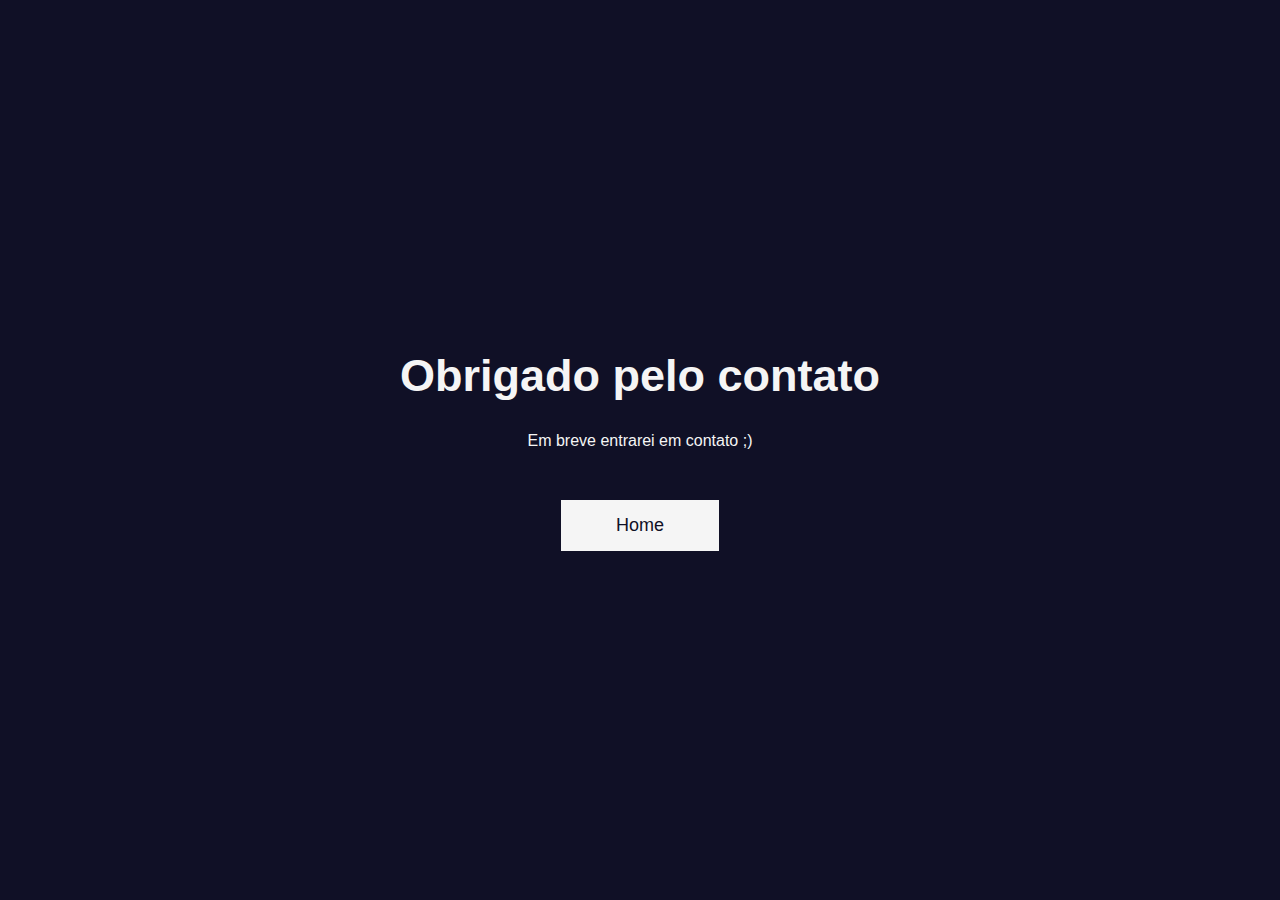
<file: obrigado.html>
<!DOCTYPE html>
<html lang="pt-BR">
<head>
    <meta charset="UTF-8">
    <meta http-equiv="X-UA-Compatible" content="IE=edge">
    <meta name="viewport" content="width=device-width, initial-scale=1.0">
    <link rel="stylesheet" href="contact.css">
    <title>Document</title>
</head>
<body class="main">
    <h1 class="text">Obrigado pelo contato</h1>
    <p class="paragrafo">Em breve entrarei em contato ;) </p>
    <a href="index.html" class="btn">Home</a>
</body>
</html>
</file>
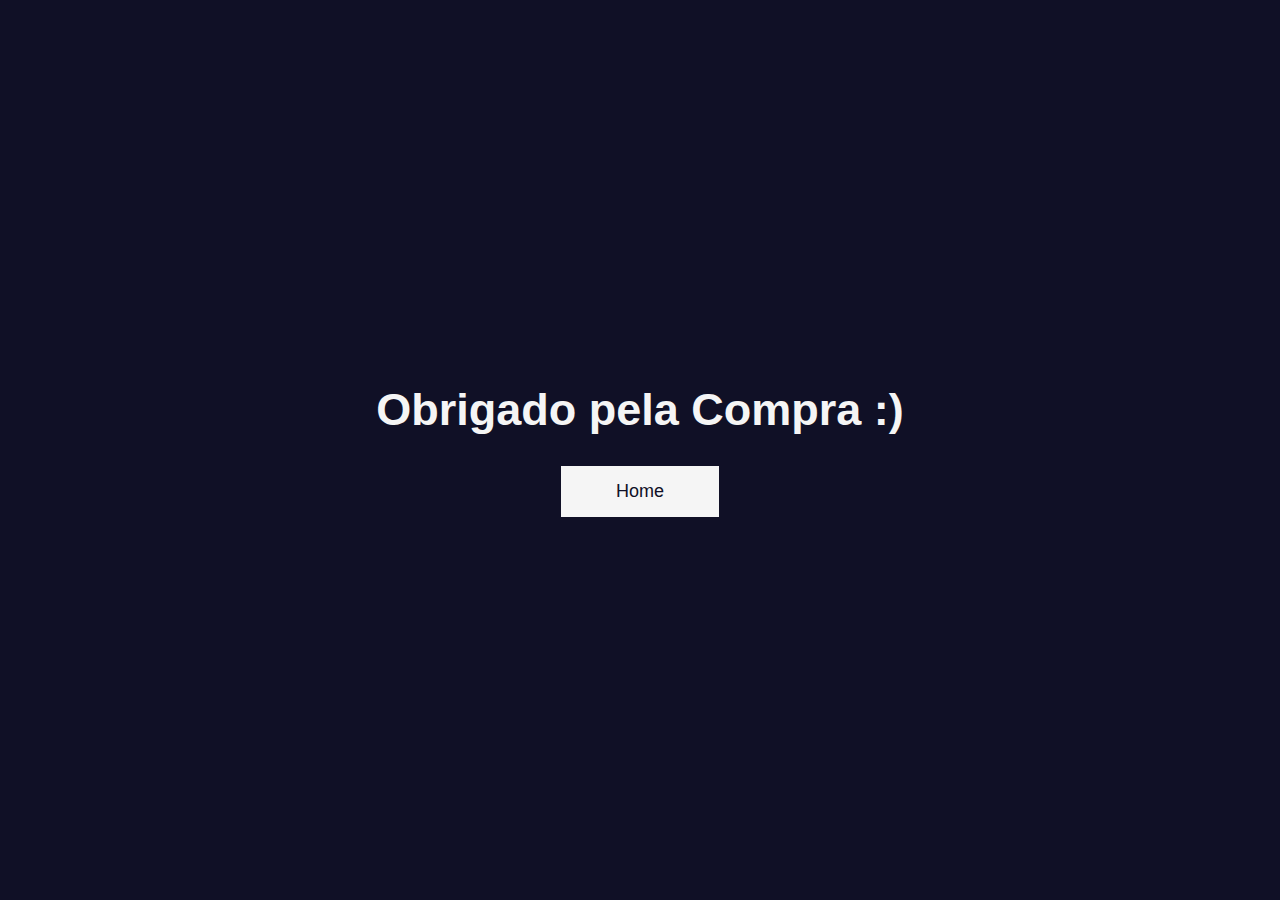
<file: obrigado2.html>
<!DOCTYPE html>
<html lang="pt-BR">
<head>
    <meta charset="UTF-8">
    <meta http-equiv="X-UA-Compatible" content="IE=edge">
    <meta name="viewport" content="width=device-width, initial-scale=1.0">
    <link rel="stylesheet" href="contact.css">
    <title>Document</title>
</head>
<body class="main">
    <h1 class="text">Obrigado pela Compra :)</h1>
    <a href="index.html" class="btn">Home</a>
</body>
</html>
</file>
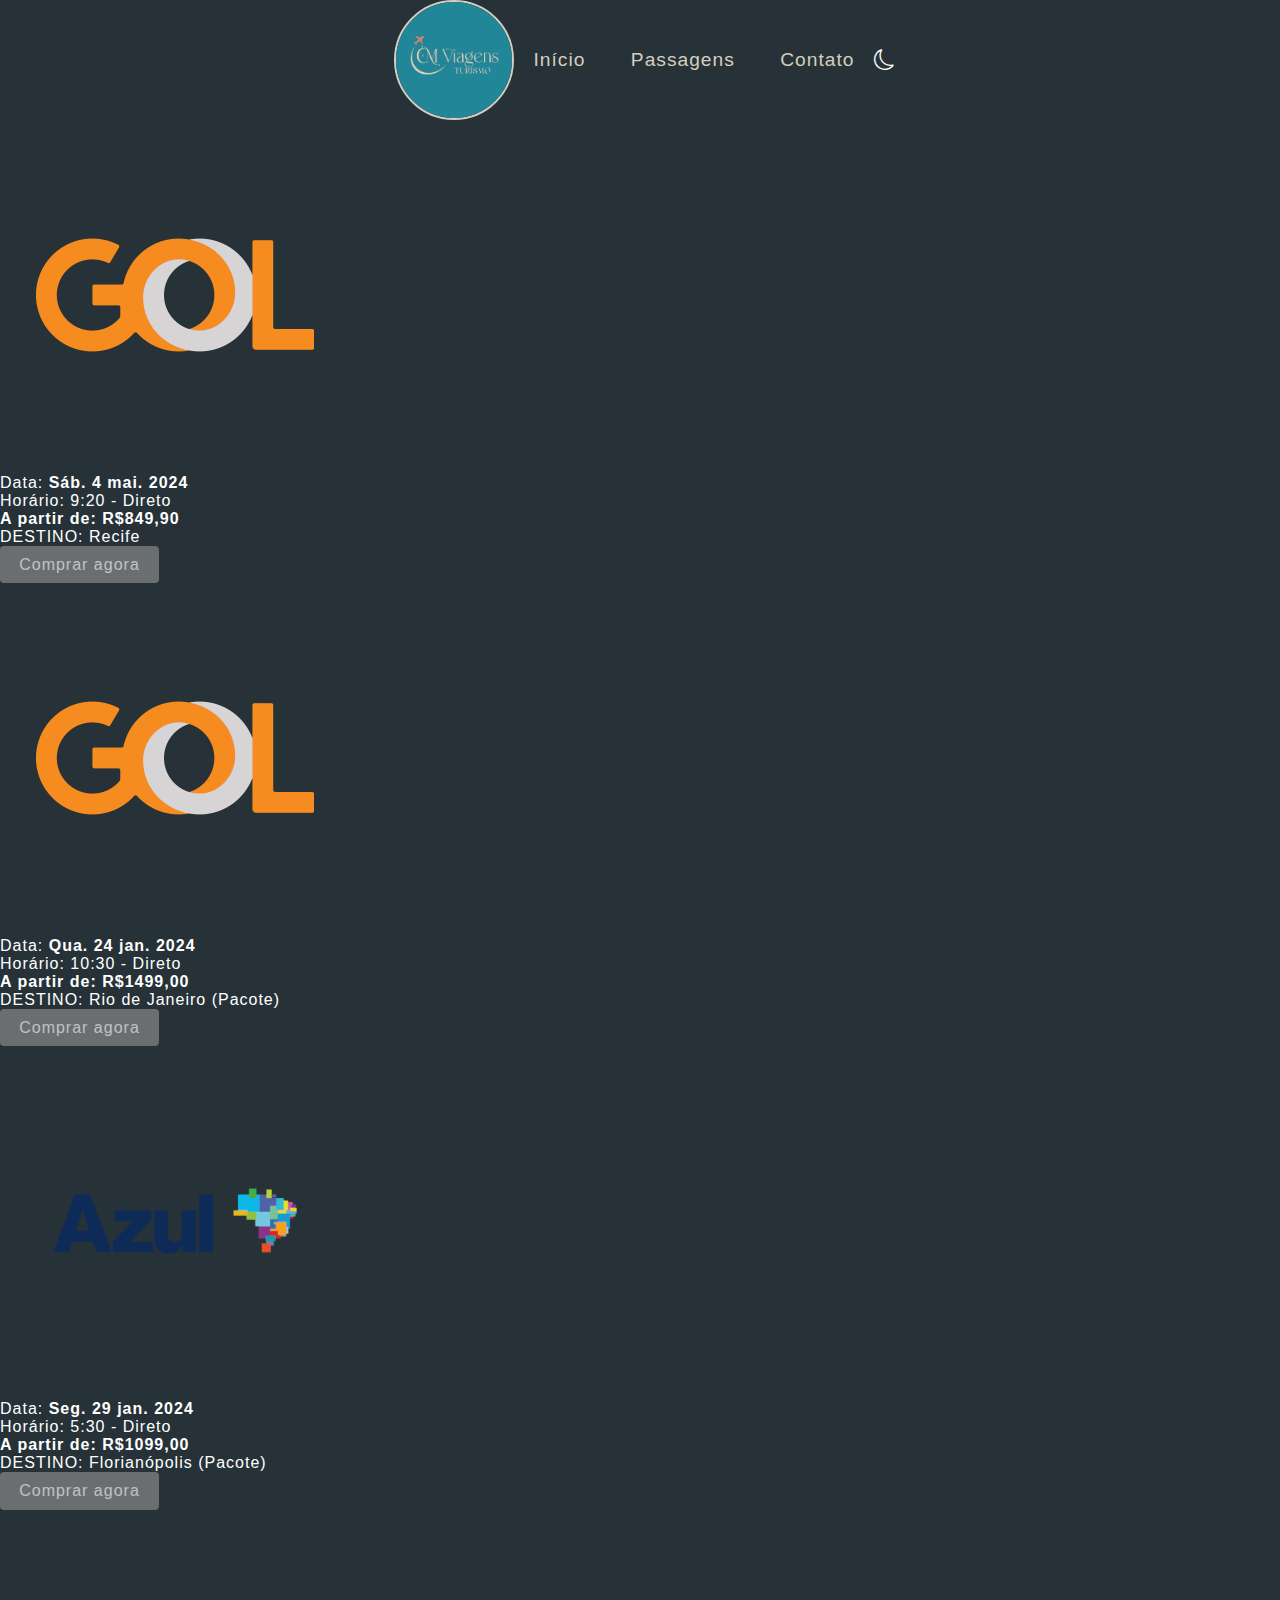
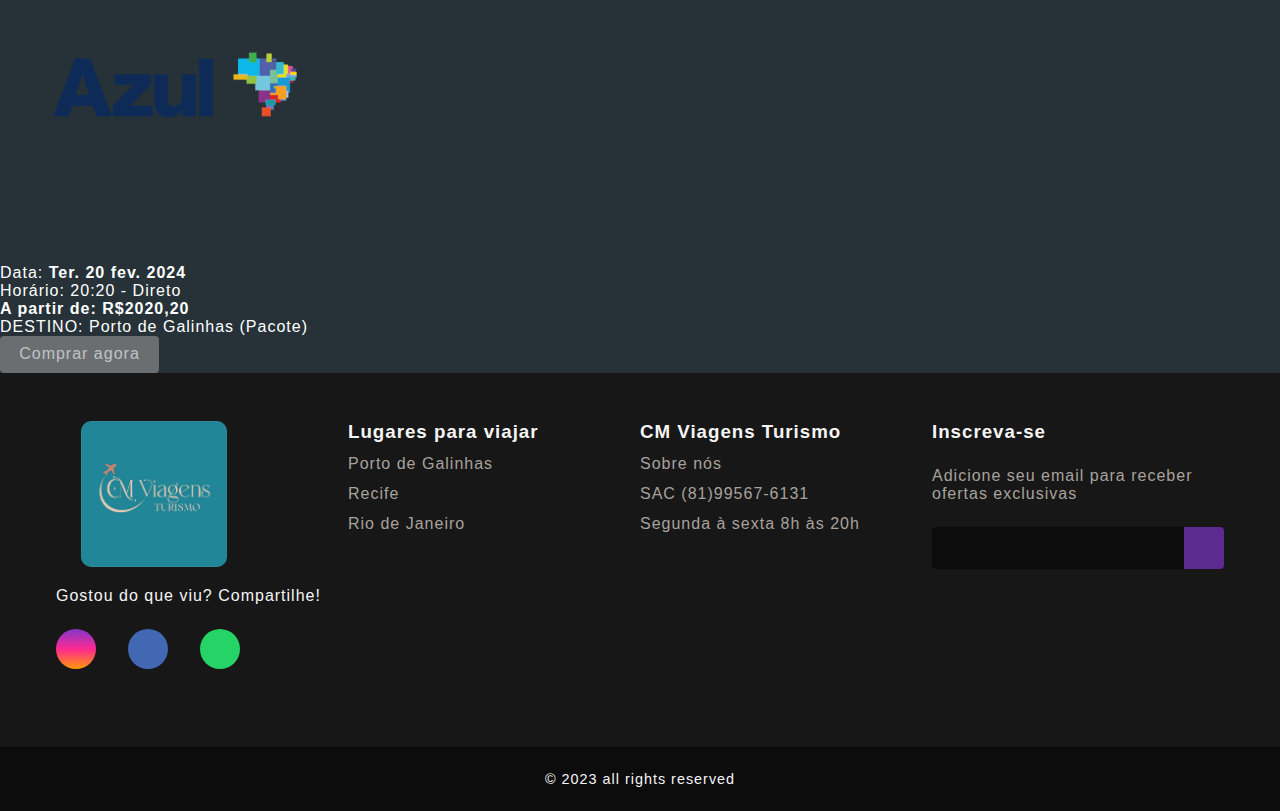
<file: passagens.html>
<!DOCTYPE html>
<html lang="pt-BR">
<head>
    <meta charset="UTF-8">
    <meta name="viewport" content="width=device-width, initial-scale=1.0">
    <meta name="keywords" content="viagens, passagens, passagens aéreas, pacotes turísticos, destinos, férias, turismo">
    <meta name="robots" content="index, follow">
    <meta name="author" content="CM Viagens Turismo">
    <meta name="email" content="anthonyeduardo783@gmail.com">
    <meta name="phone" content="(81) 99567-6131">
    <meta name="location" content="Caruaru, Pernambuco, Brasil">
    <meta http-equiv="Content-Language" content="pt-BR">
    <meta name="geo.region" content="BR">
    <meta name="geo.placename" content="Caruaru">
    <link rel="stylesheet" href="style.css">
    <link rel="stylesheet" href="https://cdnjs.cloudflare.com/ajax/libs/font-awesome/6.4.2/css/all.min.css" integrity="sha512-z3gLpd7yknf1YoNbCzqRKc4qyor8gaKU1qmn+CShxbuBusANI9QpRohGBreCFkKxLhei6S9CQXFEbbKuqLg0DA==" crossorigin="anonymous" referrerpolicy="no-referrer" />
    <link rel="shortcut icon" href="img/favicon-32x32.png" type="image/x-icon">
    <script src="script.js" defer></script>
    <link rel="stylesheet" href="https://cdn.jsdelivr.net/npm/bootstrap-icons@1.11.1/font/bootstrap-icons.css">
</head>

<body class="dark">
  
  <header>
    
    <img class="logo" src="./img/logo.jpg" alt="Logo">

        <ul>
            <li class="header-list"><a href="index.html" class="header-link" target="_self" rel="next">Início</a></li>
            <li class="header-list"><a href="passagens.html" class="header-link" target="_self" rel="next">Passagens</a></li>
            <li class="header-list"><a href="contato.html" class="header-link" target="_self" rel="next">Contato</a></li>
        </ul>

      <div>

        <input type="checkbox" name="change-theme" id="change-theme"/>

        <label for="change-theme" >
          <i class="bi bi-sun"></i>
          <i class="bi bi-moon"></i>
          <div class="ball"></div>
        </label>

    </div> 

  </header>

    <main>

        <section id="tickets">
            <ul>
              <li class="gol">
                <img src="img/Logo_Gol.png" alt="Companhia Aérea 1">
                <p>Data:<strong> Sáb. 4 mai. 2024</strong></p>
                <p>Horário: 9:20 - Direto</p>
                <p><strong>A partir de: R$849,90</strong></p>
                <p>DESTINO: Recife</p>
                <a href="obrigado2.html"><button class="price-tickets">Comprar agora</button></a>
              </li>
              <li class="gol">
                <img src="img/Logo_Gol.png" alt="Companhia Aérea 1">
                <p>Data:<strong> Qua. 24 jan. 2024</strong></p>
                <p>Horário: 10:30 - Direto</p>
                <p><strong>A partir de: R$1499,00</strong></p>
                <P>DESTINO: Rio de Janeiro (Pacote)</P>
                <a href="obrigado2.html"><button class="price-tickets">Comprar agora</button></a>
              </li>
              <li class="azul">
                <img src="img/Logo_Azul.png" alt="Companhia Aérea 2">
                <p>Data:<strong> Seg. 29 jan. 2024</strong></p>
                <p>Horário: 5:30 - Direto</p>
                <p><strong>A partir de: R$1099,00</strong></p>
                <p>DESTINO: Florianópolis (Pacote)</p>
                <a href="obrigado2.html"><button class="price-tickets">Comprar agora</button></a>
              </li>
              <li class="azul">
                <img src="img/Logo_Azul.png" alt="Companhia Aérea 2">
                <p>Data:<strong> Ter. 20 fev. 2024</strong></p>
                <P>Horário: 20:20 - Direto</P>
                <p><strong>A partir de: R$2020,20</strong></p>
                <p>DESTINO: Porto de Galinhas (Pacote)</p>
                <a href="obrigado2.html"><button class="price-tickets">Comprar agora</button></a>
              </li>
            </ul>
          </section>

    </main>

<footer>

    <div id="footer-content">

      <div id="footer-contacts">
        <img id="footer-logo" src="img/logo.jpg" alt="Logo">
        <p>Gostou do que viu? Compartilhe!</p>

        <div id="footer-social-media">

          <a href="https://www.instagram.com/?url=http://127.0.0.1:5500/index.html" target="_blank" class="footer-link" id="instagram">
            <i class="fa-brands fa-instagram"></i>
          </a>

          <a href="https://www.facebook.com/sharer/sharer.php?u=http://127.0.0.1:5500/index.html" target="_blank" class="footer-link" id="facebook">
            <i class="fa-brands fa-facebook-f"></i>
          </a>

          <a href="https://wa.me/?text=Título_do_seu_artigo%20http://127.0.0.1:5500/index.html" target="_blank" class="footer-link" id="whatsapp">
            <i class="fa-brands fa-whatsapp"></i>
          </a>

        </div>

      </div>

      <ul class="footer-list">

        <li>
          <h3>Lugares para viajar</h3>
        </li>

        <li>
          <a href="footer-porto_de_galinhas.html" class="footer-link">Porto de Galinhas</a>
        </li>

        <li>
          <a href="footer-recife.html" class="footer-link">Recife</a>
        </li>

        <li>
          <a href="footer-rio.html" class="footer-link">Rio de Janeiro</a>
        </li>

      </ul>

      <ul class="footer-list">

        <li>
          <h3>CM Viagens Turismo</h3>
        </li>

        <li>
          <a href="about_us.html" class="footer-link">Sobre nós</a>
        </li>

        <li>
          <p class="footer-paragraph">SAC (81)99567-6131</p>
        </li>

        <li>
           <p class="footer-paragraph">Segunda à sexta 8h às 20h</p>
        </li>

        <div>

          <iframe src="https://www.google.com/maps/embed?pb=!1m18!1m12!1m3!1d3948.0863536806996!2d-35.957447290420525!3d-8.29420509451324!2m3!1f0!2f0!3f0!3m2!1i1024!2i768!4f13.1!3m3!1m2!1s0x7a98be8cf3157dd%3A0x98a0a3ecad4be817!2sCentro%20Universit%C3%A1rio%20UniFavip%20-%20Wyden%20-%20Entrada%20Principal!5e0!3m2!1spt-BR!2sbr!4v1700421255673!5m2!1spt-BR!2sbr" width="200" height="150" style="border:0;" allowfullscreen="" loading="lazy" referrerpolicy="no-referrer-when-downgrade"></iframe>

        </div>

      </ul>

      
      
      <div id="footer-subscribe">
        
        <h3>Inscreva-se</h3>

        <p>Adicione seu email para receber ofertas exclusivas</p>

        <div id="input-group">
          
          <input type="email" id="email">
          <button onclick="enviarEmail()">
            <i class="fa-regular fa-envelope"></i>
          </button>

        </div>

       </div>
       
    </div>

    <div id="footer-copyright">
      &#169
      2023 all rights reserved
    </div>

  </footer>

</body>
</file>
<file: about_us.css>
body{
    margin: 0;
    padding: 0;
    font-family: Lato;
    height: auto;
    width: 50%;
    letter-spacing: 1px;
    justify-content: center;
    align-items: center;
    display: flex;
    flex-direction: column;
    margin-left: 28%;
    background-color: #84c4cc;
}
@font-face {
    font-family: Lato;
    src: url('assets/Lato-Bold.ttf');
}
.logo{
    height: 200px;
    width: auto;
    margin-bottom: 70px;
}
.paragraph{
    font-size: 20px;
}
/* Media Query para telas menores */
@media screen and (max-width: 600px) {
    body {
        width: 100%;
        margin-left: 0;
    }
}
</file>
<file: contact.css>
*{
    margin: 0;
    padding: 0;
    box-sizing: border-box;
    font-family: sans-serif;
}
body{
    display: flex;
    align-items: center;
    justify-content: center;
    min-height: 100vh;
    background: #101026;
}
section{
    display: flex;
    align-items: center;
    justify-content: center;
    flex-direction: column;
    padding: 10px 45px;
    background: #1d1d2e;
    width: 500px;
    box-shadow: rgba(0, 0, 0, 0.4) 0px 2px 4px, rgba(0, 0, 0, 0.3) 0px 7px 13px -3px, rgba(0, 0, 0, 0.2) 0px -3px 0px inset;
}
section h2{
    color: #f5f5f5;
    font-size: 2.5rem;
    margin: 2rem;
}
section form{
    display: flex;
    flex-direction: column;
    width: 100%;
}
form label{
    color: #f5f5f5;
    font-size: 17px;
    margin-bottom: 4px;
}
form input{
    padding: 15px;
    outline: none;
    border: 0;
    margin-bottom: 20px;
    font-size: 15px;
    transition: all 0.5s;
}
form input:focus{
    border-radius: 16px;
}
form textarea{
    padding: 10px;
    outline: none;
    border: 0;
    font-size: 15px;
    margin-bottom: 30px;
    transition: all 0.5s;
}
form textarea:focus{
    border-radius: 16px;
}
form button{
    padding: 15px;
    cursor: pointer;
    font-size: 16px;
    background: transparent;
    border: 2px solid #f5f5f5;
    color: #f5f5f5;
    transition: all 1s;
    margin-bottom: 20px;
}
form button:hover{
    background: #f5f5f5;
    color: #101026;
    border-radius: 16px;
}

/*Página do Obrigado*/

.main{
   display: flex;
   align-items: center;
   justify-content: center;
   min-height: 100vh;
   background: #101026;
   flex-direction: column;
}
.text{
    font-size: 45px;
    color: #f5f5f5;
    margin-bottom: 30px;
}
.paragrafo{
    color: #f5f5f5;
    margin-bottom: 50px;
}
.btn{
    padding: 15px 55px;
    background: #f5f5f5;
    text-decoration: none;
    color: #101026;
    font-size: 18px;
    transition: all 0.5s;
}
.btn:hover{
    border-radius: 16px;
}
</file>
<file: footer-pages.css>
body{
    margin: auto;
    padding: 0;
    font-family: 'Franklin Gothic Medium', 'Arial Narrow', Arial, sans-serif;
    overflow-x: hidden;
    width: 100%;
    transition: background 0.2s linear;
}
input[type="checkbox"]{
    display: none;
}
.bi{
    font-size: 1.3rem;
    cursor: pointer;
}
.bi-moon{
    display: none;
}
/*Dark theme*/
.dark,
.dark header{
    background-color: #263238;
    color: #FFF;
}
.dark .bi-sun{
    display: none;
}
.dark .bi-moon{
    display: block;
}
/*Dark theme*/


li.header-list{
    display: inline-block;
    margin:  20px;
    font-size: larger;
}

header{
    display: flex;
    flex-direction: row;
    justify-content: center;
    align-items: center;
    background-color: #24849b;
    height: auto;
}

@media screen and (max-width: 768px) {
    header {
        flex-direction: column; /* Volta para column para telas menores */
        text-align: center; /* Alinha o texto ao centro para telas menores, se necessário */
    }
}

a.header-link{
    text-decoration: none;
    color: #d5cebf;
}

a.header-link:hover{
    color: #ff9807;
    transition: all 0.6s;
}

img.logo{
    height: 120px;
    margin-left: 10px;
    width: auto;
    border-radius: 50%;
    border: 2px solid #d5cebf;
}

main{
    height: auto;
    
}

#banner .foto{
    height: 500px;
    width: 100%;
    margin-left: auto;
    margin-right: auto;
    max-width: 100%;
    min-width: 50%;
    object-fit: cover;
    transition: all 2s;
}

@media screen and (min-width: 768px){
    header {
      flex-direction: row;
    }}

:root{
    --color-neutral-0: #0c0c0c;
    --color-neutral-10: #171717;
    --color-neutral-30: #a8a29e;
    --color-neutral-40: #f5f5f5;
}

@import url('https://fonts.googleapis.com/css2?family=Inter:wght@100;200;300;400;500;600&display=swap');
* {
    font-family: 'Inter', sans-serif;
    margin: 0;
    padding: 0;
    box-sizing: border-box;
    letter-spacing: 1px;
}

footer{
    width: 100%;
    color: var(--color-neutral-40);
}

.footer-link{
    text-decoration: none;
}

p.footer-paragraph{
    color: var(--color-neutral-30) ;
}

#footer-content{
    background-color: var(--color-neutral-10);
    display: grid;
    grid-template-columns: repeat(4, 1fr);
    padding: 3rem 3.5rem;
}

#footer-contacts h1{
    margin-bottom: 0.75rem;
}

#footer-social-media{
    display: flex;
    gap: 2rem;
    margin-top: 1.5rem;
}

#footer-social-media .footer-link{
    display: flex;
    align-items: center;
    justify-content: center;
    height: 2.5rem;
    width: 2.5rem;
    color: var(--color-neutral-40);
    border-radius: 50%;
    transition: all 0.4s;
}

#footer-social-media .footer-link i{
    font-size: 1.25rem;
}

#footer-social-media .footer-link:hover{
    opacity: 0.8;
}

#instagram{
    background: linear-gradient(#7f37c9, #ff2992, #ff9807)
}

#facebook{
    background-color: #4267b3;
}

#whatsapp{
    background-color: #25d366;
}

.footer-list{
    display: flex;
    flex-direction: column;
    gap: 0.75rem;
    list-style: none;
}

.footer-list .footer-link{
    color: var(--color-neutral-30);
    transition: all 0.4s;
}

.footer-list .footer-link:hover{
    color: #7f37c9;
}

#footer-subscribe{
    display: flex;
    flex-direction: column;
    gap: 1.5rem;
}

#footer-subscribe p{
    color: var(--color-neutral-30);
}

#input-group{
    display: flex;
    align-items: center;
    background-color: var(--color-neutral-0);
    border-radius: 4px;
}

#input-group input{
    all: unset;
    padding: 0.75rem;
    width: 100%;
}

#input-group button{
    background-color: #7f37c9;
    border: none;
    color: var(--color-neutral-40);
    padding: 0px 1.25rem;
    font-size: 1.25rem;
    height: 100%;
    border-radius: 0px 4px 4px 0px;
    cursor: pointer;
    transition: all 0.4s;
}

#input-group button:hover{
    opacity: 0.8;
}

#footer-copyright{
    display: flex;
    justify-content: center;
    background-color: var(--color-neutral-0);
    font-size: 0.9rem;
    padding: 1.5rem;
    font-weight: 100 
}

#footer-logo{
    width: 50%;
    height: auto;
    display: flex;
    justify-content: center;
    margin-bottom: 20px;
    border-radius: 10px;
    margin-left: 25px;
}

@media screen and (max-width: 768px) {
    #footer-content{
        grid-template-columns: repeat(2, 1fr);
        gap: 2rem;
    }
}

@media screen and (max-width: 426px) {
    #footer-content{
        grid-template-columns: repeat(1, 1fr);
        padding: 3rem 2rem;
    }
}

.product {
    max-width: 700px;
    margin: 20px auto;
    padding: 20px;
    border: 2px solid #729a9a;
    border-radius: 10%;
    box-shadow: 0 0 10px rgba(0, 0, 0, 0.1);
}

.product img {
    max-width: 100%;
    height: auto;
    border-radius: 10px;
    transition: transform 0.3s; /* Adiciona uma transição suave de 0.3 segundos para a propriedade transform */
    cursor: pointer;
}

.product img:hover {
    transform: scale(1.11); /* Aumenta a escala da imagem em 10% */
}

.price {
    font-size: 1.5em;
    color: #24849b;
    margin-top: 2px;
    margin-bottom: 20px;
}

@font-face {
    font-family: Lato;
    src: url('assets/Lato-Black.ttf');
}

p.packets{
    font-family: Lato;
    margin-top: 20px;
    font-weight: 10px;
}

button.buy-button {
    background-color: #4CAF50;
    color: white;
    padding: 10px 20px;
    font-size: 1em;
    border: none;
    border-radius: 5px;
    cursor: pointer;
}

button.buy-button:hover {
    background-color: #45a049;
}

.products-container {
    display: flex;
    justify-content: space-around; 
    flex-wrap: wrap;
    max-width: 1200px;
    margin: 20px auto; 
}

@import url('https://fonts.googleapis.com/css?family=Muli&display=swap');
* {
  margin: 0;
  padding: 0;
  border: 0;
  box-sizing: border-box;
}



/* Reset some default styles */
body, h1, h2, p {
    margin: 0;
    padding: 0;
  }
  
  /* Apply a background color to the whole page */
  body {
    background-color: #f2f2f2;
    font-family: 'Arial', sans-serif;
  }
  
  /* Style the main section */
  main {
    max-width: 800px;
    margin: 20px auto;
    padding: 20px;
    background-color: #fff;
    box-shadow: 0 0 10px rgba(0, 0, 0, 0.1);
    border-radius: 8px;
  }
  
  /* Style the header section */
  .rio-start-page {
    text-align: center;
    padding-bottom: 20px;
  }
  
  .rio-start-page h1 {
    color: #333;
    font-size: 35px;
    margin-bottom: 20px;
  }
  
  .rio-start-page h2 {
    color: #333;
    margin-bottom: 15px;
  }
  
  .rio-start-page p {
    color: #333;
    line-height: 1.5;
    margin-bottom: 10px;
  }
  
  /* Style the footer image */
  .footer-image-page img {
    width: 100%;
    height: auto;
    border-radius: 5px;
  }
  
  /* Style the middle section */
  .rio-mid-page {
    margin-top: 20px;
  }

  .rio-mid-page h1 {
    font-size: 35px;
    text-align: center;
    margin-bottom: 20px;
  }
  
  .recomendations {
    margin-bottom: 20px;
  }
  
  .recomendations h2 {
    color: #333;
  }
  
  .recomendations p {
    color: #666;
    line-height: 1.5;
  }
  
  /* Style the "Em fevereiro, tem Carnaval" section */
  section:last-child {
    margin-top: 20px;
  }
  
  section:last-child h1 {
    font-size: 35px;
    text-align: center;
    margin-bottom: 20px;
  }
  
  section:last-child p {
    color: #666;
    line-height: 1.5;
  }
  
  /* Style the party image */
  .party-image img {
    width: 100%;
    height: auto;
    border-radius: 5px;
    margin-top: 20px;
  }
  .emphasis h1{
    align-items: center;
  }
  .rio-start-page a {
    text-decoration: none;
  }
</file>
<file: style.css>
body{
    margin: auto;
    padding: 0;
    font-family: 'Franklin Gothic Medium', 'Arial Narrow', Arial, sans-serif;
    overflow-x: hidden;
    width: 100%;
    transition: background 0.2s linear;
}
input[type="checkbox"]{
    display: none;
}
.bi{
    font-size: 1.3rem;
    cursor: pointer;
}
.bi-moon{
    display: none;
}
/*Dark theme*/
.dark,
.dark header,
.dark .modal-body,
.dark .modal-header,
.dark #modal{
    background-color: #263238;
    color: #FFF;
}
.dark,
.dark header,
.dark .modal-bodyf,
.dark .modal-headerf,
.dark #modalf{
    background-color: #263238;
    color: #FFF;
}

.dark,
.dark header,
.dark .modal-bodyp,
.dark .modal-headerp,
.dark #modalp{
    background-color: #263238;
    color: #FFF;
}

.dark .bi-sun{
    display: none;
}
.dark .bi-moon{
    display: block;
}
/*Dark theme*/
/*Parte do Modal*/
button{
    padding: .6rem 1.2rem;
    background-color: #888;
    color: #FFF;
    border: none;
    border-radius: .25rem;
    cursor: pointer;
    opacity: 0.7;
    font-size: 1rem;
    transition: .4s;
}
button:hover{
    opacity: 1;
}
#fade,#modal{
    transition: .5s;
    opacity: 1;
    pointer-events: all;
}

#fade{
    position: fixed;
    top: 0;
    left: 0;
    width: 100%;
    height: 100%;
    background-color: rgba(0,0,0,0.6);
    z-index: 5;
}
#modal{
    position: fixed;
    left: 50%;
    top: 50%;
    transform: translate(-50%, -50%);
    z-index: 10;
    background-color: white;
    max-width: 90%;
    padding: 1.2rem;
    border-radius: .5rem;
}
.modal-header{
    display: flex;
    justify-content: space-between;
    align-items: center;
    border-bottom: 1px solid #CCC;
    margin-bottom: 1rem;
    padding-bottom: 1rem;
}
.modal-body p{
    margin-bottom: 1rem;
}
#modal.hide,
#fade.hide{
    opacity: 0;
    pointer-events: none;
}
#modal.hide{
    top: 0;
}
/*Modal florianópolis*/
#fadef,#modalf{
    transition: .5s;
    opacity: 1;
    pointer-events: all;
}

#fadef{
    position: fixed;
    top: 0;
    left: 0;
    width: 100%;
    height: 100%;
    background-color: rgba(0,0,0,0.6);
    z-index: 5;
}
#modalf{
    position: fixed;
    left: 50%;
    top: 50%;
    transform: translate(-50%, -50%);
    z-index: 10;
    background-color: white;
    max-width: 90%;
    padding: 1.2rem;
    border-radius: .5rem;
}
.modal-headerf{
    display: flex;
    justify-content: space-between;
    align-items: center;
    border-bottom: 1px solid #CCC;
    margin-bottom: 1rem;
    padding-bottom: 1rem;
}
.modal-bodyf p{
    margin-bottom: 1rem;
}
#modalf.hidef,
#fadef.hidef{
    opacity: 0;
    pointer-events: none;
}
#modalf.hidef{
    top: 0;
}

/*Modal Florianópolis*/

/*Modal Porto de Galinhas*/
#fadep,#modalp{
    transition: .5s;
    opacity: 1;
    pointer-events: all;
}

#fadep{
    position: fixed;
    top: 0;
    left: 0;
    width: 100%;
    height: 100%;
    background-color: rgba(0,0,0,0.6);
    z-index: 5;
}
#modalp{
    position: fixed;
    left: 50%;
    top: 50%;
    transform: translate(-50%, -50%);
    z-index: 10;
    background-color: white;
    max-width: 90%;
    padding: 1.2rem;
    border-radius: .5rem;
}
.modal-headerp{
    display: flex;
    justify-content: space-between;
    align-items: center;
    border-bottom: 1px solid #CCC;
    margin-bottom: 1rem;
    padding-bottom: 1rem;
}
.modal-bodyp p{
    margin-bottom: 1rem;
}
#modalp.hidep,
#fadep.hidep{
    opacity: 0;
    pointer-events: none;
}
#modalp.hidep{
    top: 0;
}
/*Modal Porto de Galinhas*/
/*Parte do modal*/


li.header-list{
    display: inline-block;
    margin:  20px;
    font-size: larger;
}

header{
    display: flex;
    flex-direction: row;
    justify-content: center;
    align-items: center;
    background-color: #24849b;
    height: auto;
    
}

@media screen and (max-width: 768px) {
    header {
        flex-direction: column; /* Volta para column para telas menores */
        text-align: center; /* Alinha o texto ao centro para telas menores, se necessário */
    }
}


#title{
    line-height: 20px;
    font-size: 16px;
    text-align: center;
    margin-top: 10px;
}

a.header-link{
    text-decoration: none;
    color: #d5cebf;
}

a.header-link:hover{
    color: #ff9807;
    transition: all 0.6s;
}

img.logo{
    height: 120px;
    margin-left: 10px;
    width: auto;
    border-radius: 50%;
    border: 2px solid #d5cebf;
}

main{
    height: auto;
    
}

#banner .foto{
    height: 500px;
    width: 100%;
    margin-left: auto;
    margin-right: auto;
    max-width: 100%;
    min-width: 50%;
    object-fit: cover;
    transition: all 1s;
}

@media screen and (min-width: 768px){
    header {
      flex-direction: row;
    }}

#title{
    text-align: start;
}    

:root{
    --color-neutral-0: #0c0c0c;
    --color-neutral-10: #171717;
    --color-neutral-30: #a8a29e;
    --color-neutral-40: #f5f5f5;
}

@import url('https://fonts.googleapis.com/css2?family=Inter:wght@100;200;300;400;500;600&display=swap');
* {
    font-family: 'Inter', sans-serif;
    margin: 0;
    padding: 0;
    box-sizing: border-box;
    letter-spacing: 1px;
}

footer{
    width: 100%;
    color: var(--color-neutral-40);
}

.footer-link{
    text-decoration: none;
}

#footer-content{
    background-color: var(--color-neutral-10);
    display: grid;
    grid-template-columns: repeat(4, 1fr);
    padding: 3rem 3.5rem;
}

#footer-contacts h1{
    margin-bottom: 0.75rem;
}

#footer-social-media{
    display: flex;
    gap: 2rem;
    margin-top: 1.5rem;
}

#footer-social-media .footer-link{
    display: flex;
    align-items: center;
    justify-content: center;
    height: 2.5rem;
    width: 2.5rem;
    color: var(--color-neutral-40);
    border-radius: 50%;
    transition: all 0.4s;
}

#footer-social-media .footer-link i{
    font-size: 1.25rem;
}

#footer-social-media .footer-link:hover{
    opacity: 0.8;
}

#instagram{
    background: linear-gradient(#7f37c9, #ff2992, #ff9807)
}

#facebook{
    background-color: #4267b3;
}

#whatsapp{
    background-color: #25d366;
}

.footer-list{
    display: flex;
    flex-direction: column;
    gap: 0.75rem;
    list-style: none;
}

.footer-list p{
    color: var(--color-neutral-30) ;
}

.footer-list .footer-link{
    color: var(--color-neutral-30);
    transition: all 0.4s;
}

.footer-list .footer-link:hover{
    color: #7f37c9;
}

#footer-subscribe{
    display: flex;
    flex-direction: column;
    gap: 1.5rem;
}

#footer-subscribe p{
    color: var(--color-neutral-30);
}

#input-group{
    display: flex;
    align-items: center;
    background-color: var(--color-neutral-0);
    border-radius: 4px;
}

#input-group input{
    all: unset;
    padding: 0.75rem;
    width: 100%;
}

#input-group button{
    background-color: #7f37c9;
    border: none;
    color: var(--color-neutral-40);
    padding: 0px 1.25rem;
    font-size: 1.25rem;
    height: 100%;
    border-radius: 0px 4px 4px 0px;
    cursor: pointer;
    transition: all 0.4s;
}

#input-group button:hover{
    opacity: 0.8;
}

#footer-copyright{
    display: flex;
    justify-content: center;
    background-color: var(--color-neutral-0);
    font-size: 0.9rem;
    padding: 1.5rem;
    font-weight: 100 
}

#footer-logo{
    width: 50%;
    height: auto;
    display: flex;
    justify-content: center;
    margin-bottom: 20px;
    border-radius: 10px;
    margin-left: 25px;
}

@media screen and (max-width: 768px) {
    #footer-content{
        grid-template-columns: repeat(2, 1fr);
        gap: 2rem;
    }
}

@media screen and (max-width: 426px) {
    #footer-content{
        grid-template-columns: repeat(1, 1fr);
        padding: 3rem 2rem;
    }
}

section{
    width: auto;
    height: 20%;
}

.product {
    
    margin: 20px auto;
    padding: 20px;
    border: 2px solid #729a9a;
    border-radius: 10%;
    box-shadow: 0 0 10px rgba(0, 0, 0, 0.1);
}

.product a{
    text-decoration: none;
}

.product img {
    max-width: 100%;
    height: auto;
    border-radius: 10px;
    transition: transform 0.3s; /* Adiciona uma transição suave de 0.3 segundos para a propriedade transform */
    cursor: pointer;
}

.product img:hover {
    transform: scale(1.11); /* Aumenta a escala da imagem em 10% */
}

.price {
    font-size: 1.5em;
    color: black;
    margin-top: 2px;
    margin-bottom: 20px;
}

h2{
    margin-top: 10px;
    margin-bottom: 20px;
}

p .packets{
    font-family: Arial, Helvetica, sans-serif;
    margin-top: 20px;
    
}

button.buy-button {
    background-color: #4CAF50;
    color: white;
    padding: 10px 20px;
    font-size: 1em;
    border: none;
    border-radius: 5px;
    cursor: pointer;
}

button.buy-button:hover {
    background-color: #45a049;
}

.products-container {
    display: flex;
    justify-content: space-around; 
    flex-wrap: wrap;
    max-width: 1200px;
    margin: 20px auto; 
}

@import url('https://fonts.googleapis.com/css?family=Muli&display=swap');
* {
  margin: 0;
  padding: 0;
  border: 0;
  box-sizing: border-box;
}

.checkbox {
    opacity: 0;
    position: absolute;
  }

  .label {
    background-color: #111;
    border-radius: 50px;
    cursor: pointer;
    display: flex;
    justify-content: space-between;
    align-items: center;
  
    padding: 5px;
    position: relative;
    height: 26px;
    width: 50px;
    transform: scale(1.5);
  }

  .label .ball {
    background-color: #fff;
    border-radius: 50%;
    position: absolute;
    top: 2px;
    left: 2px;
    height: 22px;
    width: 22px;
    transform: translateX(0px);
    transition: transform 0.2s linear;
  }

  .checkbox:checked + .label .ball {
    transform: translateX(24px);
  }

  .fa-moon {
    color: #f1c40f;
  }

  .fa-sun {
    color: #f39c12;
  } /*coloquei isso*/
</file>
